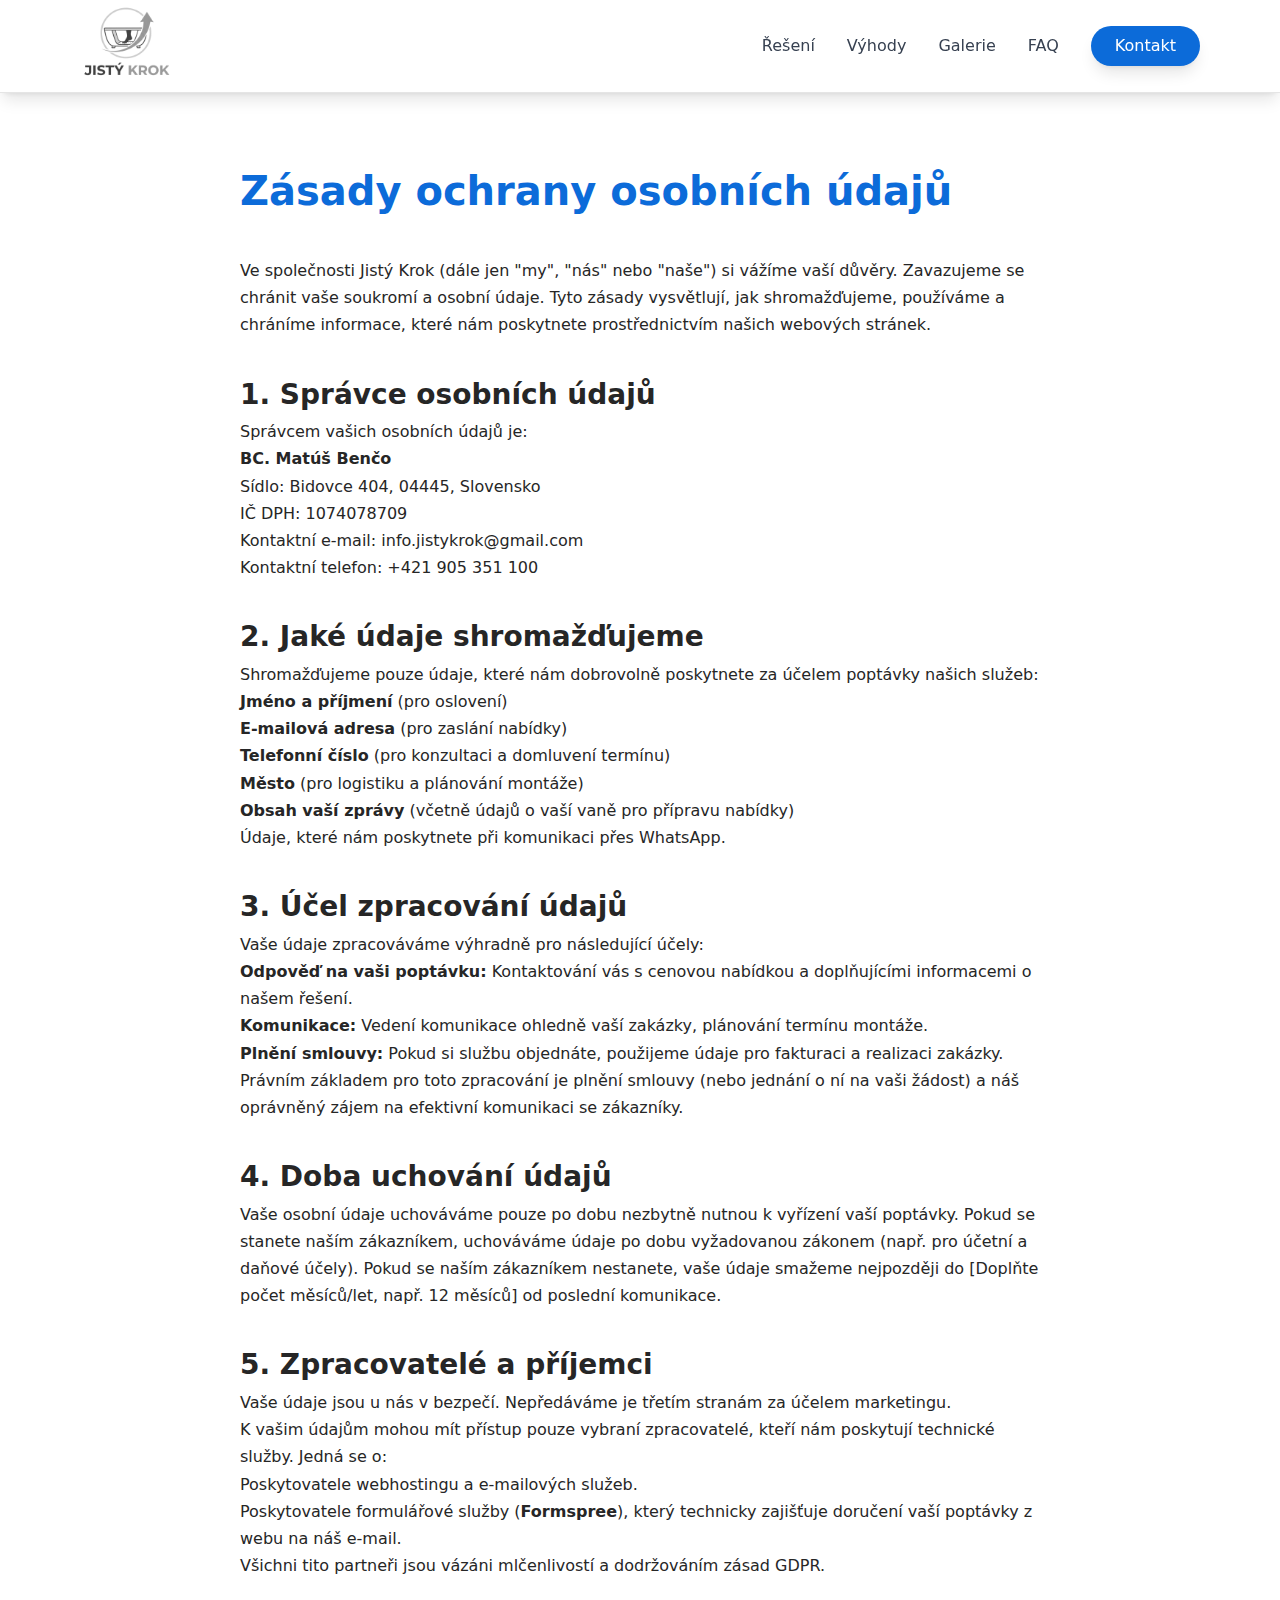
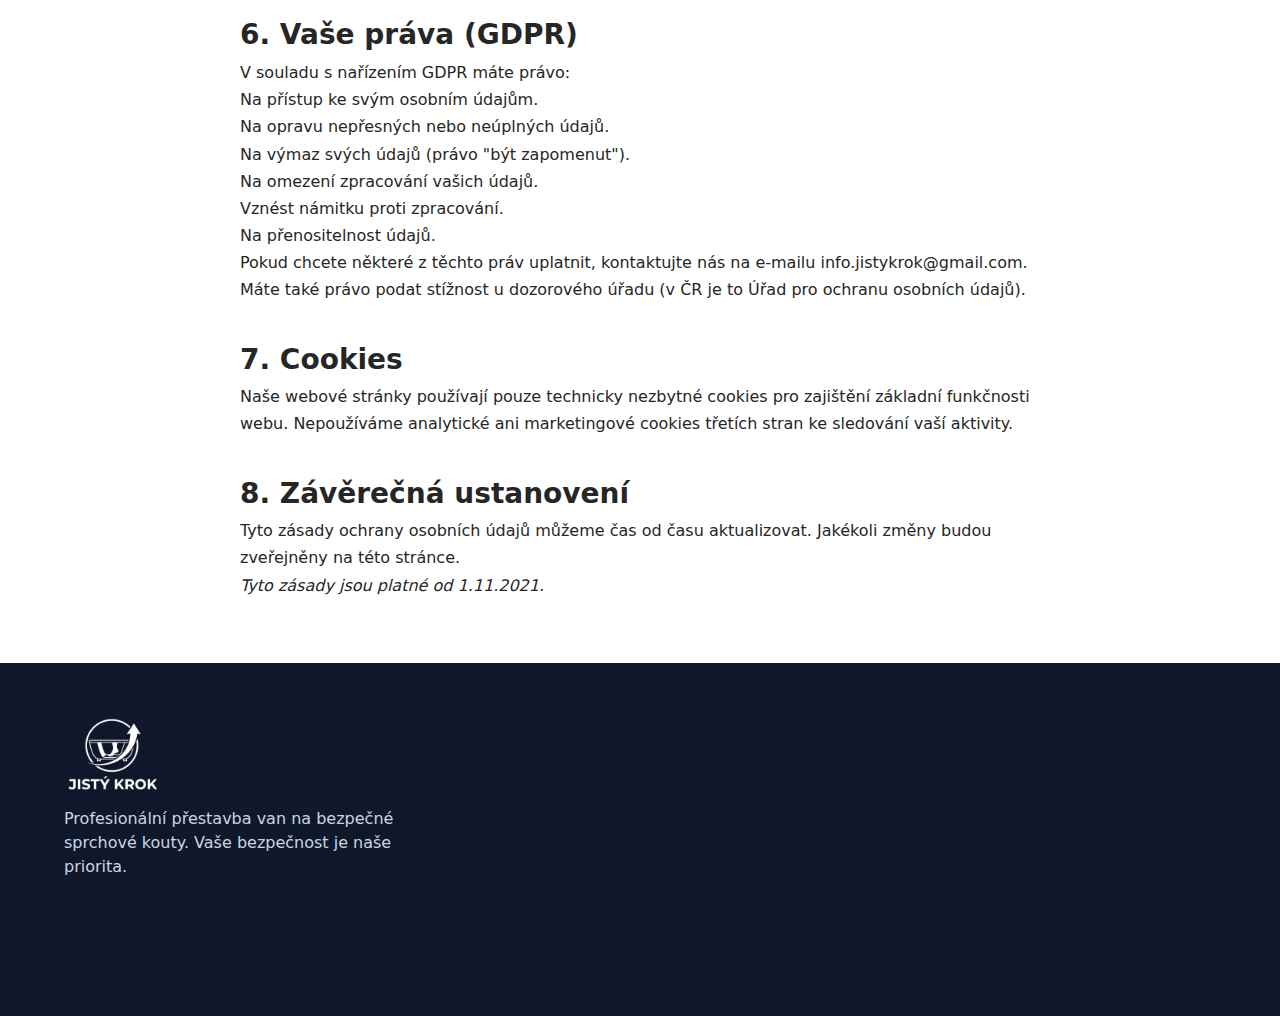
<file: ochrana-udaju.html>
<!DOCTYPE html>
<html lang="cs">
<head>
    <meta http-equiv="Content-Type" content="text/html; charset=UTF-8">
    <meta name="viewport" content="width=device-width, initial-scale=1">
    
    <link rel="stylesheet" href="./assets/8033cbe10cb75436.css">
    <link rel="stylesheet" href="style.css">
    
    <link rel="icon" type="image/png" href="./favicon.png">

    <title>Zásady ochrany osobních údajů - Jistý Krok</title>
    <meta name="robots" content="noindex, nofollow"> </head>

<body class="antialiased">
    
    <header class="sticky top-0 left-0 right-0 z-50 bg-slate-50/95 backdrop-blur-sm shadow-lg border-b">
        <div class="max-w-6xl mx-auto px-4">
            <div class="flex items-center justify-between">
                <div class="flex items-center">
                    <a href="./index.html" class="cursor-pointer transform transition-all duration-300 hover:scale-105" style="height: 92px; filter: grayscale(100%);">
                        <img src="./assets/logo_istykrok.png" alt="Jistý Krok Logo" style="height: 92px;">
                    </a>
                </div>
                <nav class="hidden md:flex items-center space-x-8">
                    <a href="./index.html#solution" class="text-gray-700 hover:text-primary font-medium transition-colors duration-200 hover:scale-105 transform">Řešení</a>
                    <a href="./index.html#benefits" class="text-gray-700 hover:text-primary font-medium transition-colors duration-200 hover:scale-105 transform">Výhody</a>
                    <a href="./index.html#gallery" class="text-gray-700 hover:text-primary font-medium transition-colors duration-200 hover:scale-105 transform">Galerie</a>
                    <a href="./index.html#faq" class="text-gray-700 hover:text-primary font-medium transition-colors duration-200 hover:scale-105 transform">FAQ</a>
                    <a href="./index.html#contact" class="bg-primary text-white px-6 py-2 rounded-full hover:bg-primary/90 transition-all duration-300 hover:scale-105 shadow-lg hover:shadow-xl">Kontakt</a>
                </nav>
                <button class="md:hidden p-2 rounded-lg hover:bg-gray-100 transition-colors duration-200" id="mobile-menu-button">
                    <svg xmlns="http://www.w3.org/2000/svg" width="24" height="24" viewBox="0 0 24" fill="none" stroke="currentColor" stroke-width="2" stroke-linecap="round" stroke-linejoin="round" class="lucide lucide-menu h-6 w-6 text-gray-700" aria-hidden="true"><path d="M4 5h16"></path><path d="M4 12h16"></path><path d="M4 19h16"></path></svg>
                </button>
            </div>
            <div id="mobile-menu" class="hidden md:hidden mt-4 pb-4 border-t border-gray-200">
                <nav class="flex flex-col space-y-4 pt-4">
                    <a href="./index.html#solution" class="text-left text-gray-700 hover:text-primary font-medium transition-colors duration-200 py-2">Řešení</a>
                    <a href="./index.html#benefits" class="text-left text-gray-700 hover:text-primary font-medium transition-colors duration-200 py-2">Výhody</a>
                    <a href="./index.html#gallery" class="text-left text-gray-700 hover:text-primary font-medium transition-colors duration-200 py-2">Galerie</a>
                    <a href="./index.html#faq" class="text-left text-gray-700 hover:text-primary font-medium transition-colors duration-200 py-2">FAQ</a>
                    <a href="./index.html#contact" class="text-left bg-primary text-white px-6 py-3 rounded-full hover:bg-primary/90 transition-all duration-300 shadow-lg">Kontakt</a>
                </nav>
            </div>
        </div>
    </header>

    <main class="py-16 px-4 bg-white">
        <div class="max-w-4xl mx-auto prose prose-lg" style="max-width: 800px; margin: auto; line-height: 1.7;">
            
            <h1 style="font-size: 2.5rem; font-weight: 800; margin-bottom: 2rem; color: #0c6bd9;">Zásady ochrany osobních údajů</h1>
            
            <p>Ve společnosti Jistý Krok (dále jen "my", "nás" nebo "naše") si vážíme vaší důvěry. Zavazujeme se chránit vaše soukromí a osobní údaje. Tyto zásady vysvětlují, jak shromažďujeme, používáme a chráníme informace, které nám poskytnete prostřednictvím našich webových stránek.</p>

            <h2 style="font-size: 1.75rem; font-weight: 700; margin-top: 2rem;">1. Správce osobních údajů</h2>
            <p>
                Správcem vašich osobních údajů je:
                <br>
                <strong>BC. Matúš Benčo</strong>
                <br>
                Sídlo: Bidovce 404, 04445, Slovensko
                <br>
                IČ DPH: 1074078709
                <br>
                Kontaktní e-mail: info.jistykrok@gmail.com
                <br>
                Kontaktní telefon: +421 905 351 100
            </p>

            <h2 style="font-size: 1.75rem; font-weight: 700; margin-top: 2rem;">2. Jaké údaje shromažďujeme</h2>
            <p>Shromažďujeme pouze údaje, které nám dobrovolně poskytnete za účelem poptávky našich služeb:</p>
            <ul>
                <li><strong>Jméno a příjmení</strong> (pro oslovení)</li>
                <li><strong>E-mailová adresa</strong> (pro zaslání nabídky)</li>
                <li><strong>Telefonní číslo</strong> (pro konzultaci a domluvení termínu)</li>
                <li><strong>Město</strong> (pro logistiku a plánování montáže)</li>
                <li><strong>Obsah vaší zprávy</strong> (včetně údajů o vaší vaně pro přípravu nabídky)</li>
                <li>Údaje, které nám poskytnete při komunikaci přes WhatsApp.</li>
            </ul>

            <h2 style="font-size: 1.75rem; font-weight: 700; margin-top: 2rem;">3. Účel zpracování údajů</h2>
            <p>Vaše údaje zpracováváme výhradně pro následující účely:</p>
            <ul>
                <li><strong>Odpověď na vaši poptávku:</strong> Kontaktování vás s cenovou nabídkou a doplňujícími informacemi o našem řešení.</li>
                <li><strong>Komunikace:</strong> Vedení komunikace ohledně vaší zakázky, plánování termínu montáže.</li>
                <li><strong>Plnění smlouvy:</strong> Pokud si službu objednáte, použijeme údaje pro fakturaci a realizaci zakázky.</li>
            </ul>
            <p>Právním základem pro toto zpracování je plnění smlouvy (nebo jednání o ní na vaši žádost) a náš oprávněný zájem na efektivní komunikaci se zákazníky.</p>

            <h2 style="font-size: 1.75rem; font-weight: 700; margin-top: 2rem;">4. Doba uchování údajů</h2>
            <p>Vaše osobní údaje uchováváme pouze po dobu nezbytně nutnou k vyřízení vaší poptávky. Pokud se stanete naším zákazníkem, uchováváme údaje po dobu vyžadovanou zákonem (např. pro účetní a daňové účely). Pokud se naším zákazníkem nestanete, vaše údaje smažeme nejpozději do [Doplňte počet měsíců/let, např. 12 měsíců] od poslední komunikace.</p>

            <h2 style="font-size: 1.75rem; font-weight: 700; margin-top: 2rem;">5. Zpracovatelé a příjemci</h2>
            <p>Vaše údaje jsou u nás v bezpečí. Nepředáváme je třetím stranám za účelem marketingu.</p>
            <p>K vašim údajům mohou mít přístup pouze vybraní zpracovatelé, kteří nám poskytují technické služby. Jedná se o:</p>
            <ul>
                <li>Poskytovatele webhostingu a e-mailových služeb.</li>
                <li>Poskytovatele formulářové služby (<strong>Formspree</strong>), který technicky zajišťuje doručení vaší poptávky z webu na náš e-mail.</li>
            </ul>
            <p>Všichni tito partneři jsou vázáni mlčenlivostí a dodržováním zásad GDPR.</p>

            <h2 style="font-size: 1.75rem; font-weight: 700; margin-top: 2rem;">6. Vaše práva (GDPR)</h2>
            <p>V souladu s nařízením GDPR máte právo:</p>
            <ul>
                <li>Na přístup ke svým osobním údajům.</li>
                <li>Na opravu nepřesných nebo neúplných údajů.</li>
                <li>Na výmaz svých údajů (právo "být zapomenut").</li>
                <li>Na omezení zpracování vašich údajů.</li>
                <li>Vznést námitku proti zpracování.</li>
                <li>Na přenositelnost údajů.</li>
            </ul>
            <p>Pokud chcete některé z těchto práv uplatnit, kontaktujte nás na e-mailu info.jistykrok@gmail.com. Máte také právo podat stížnost u dozorového úřadu (v ČR je to Úřad pro ochranu osobních údajů).</p>

            <h2 style="font-size: 1.75rem; font-weight: 700; margin-top: 2rem;">7. Cookies</h2>
            <p>Naše webové stránky používají pouze technicky nezbytné cookies pro zajištění základní funkčnosti webu. Nepoužíváme analytické ani marketingové cookies třetích stran ke sledování vaší aktivity.</p>

            <h2 style="font-size: 1.75rem; font-weight: 700; margin-top: 2rem;">8. Závěrečná ustanovení</h2>
            <p>Tyto zásady ochrany osobních údajů můžeme čas od času aktualizovat. Jakékoli změny budou zveřejněny na této stránce.</p>
            <p><em>Tyto zásady jsou platné od 1.11.2021.</em></p>

        </div>
    </main>
    <footer class="bg-slate-900 text-white py-12 px-4">
        <div class="max-w-6xl mx-auto">
            <div class="grid md:grid-cols-3 gap-8">
                <div class="animate-fade-in">
                    <a href="./index.html">
                        <img src="./assets/logo_istykrok.png" alt="Jistý Krok Logo" class="hover:scale-10 transition-transform duration-300 cursor-pointer" style="height: 6rem; filter: brightness(0) invert(1);">
                    </a>
                    <p class="text-slate-300">Profesionální přestavba van na bezpečné sprchové kouty. Vaše bezpečnost je naše priorita.</p>
                </div>
                <div class="animate-fade-in-delay">
                    <h4 class="text-lg font-semibold mb-4">Kontakt</h4>
                    <div class="space-y-2 text-slate-300">
                        <div class="flex items-center gap-2 hover:text-white transition-colors duration-200 group">
                            <svg xmlns="http://www.w3.org/2000/svg" width="24" height="24" viewBox="0 0 24" fill="none" stroke="currentColor" stroke-width="2" stroke-linecap="round" stroke-linejoin="round" class="lucide lucide-phone h-4 w-4 group-hover:animate-pulse" aria-hidden="true"><path d="M13.832 16.568a1 1 0 0 0 1.213-.303l.355-.465A2 2 0 0 1 17 15h3a2 2 0 0 1 2 2v3a2 2 0 0 1-2 2A18 18 0 0 1 2 4a2 2 0 0 1 2-2h3a2 2 0 0 1 2 2v3a2 2 0 0 1-.8 1.6l-.468.351a1 1 0 0 0-.292 1.233 14 14 0 0 0 6.392 6.384"></path></svg>
                            <span class="text-xl font-bold">+421 905 351 100</span>
                        </div>
                        <div class="flex items-center gap-2 hover:text-white transition-colors duration-200 group">
                            <svg xmlns="http://www.w3.org/2000/svg" width="24" height="24" viewBox="0 0 24" fill="none" stroke="currentColor" stroke-width="2" stroke-linecap="round" stroke-linejoin="round" class="lucide lucide-mail h-4 w-4 group-hover:animate-pulse" aria-hidden="true"><path d="m22 7-8.991 5.727a2 2 0 0 1-2.009 0L2 7"></path><rect x="2" y="4" width="20" height="16" rx="2"></rect></svg>
                            <span><a href="mailto:info.jistykrok@gmail.com">info.jistykrok@gmail.com</a></span>
                        </div>
                    </div>
                </div>
                <div class="animate-fade-in-delay-2">
                    <h4 class="text-lg font-semibold mb-4">Informace</h4>
                    <div class="space-y-2">
                        <a href="./ochrana-udaju.html" class="text-white hover:text-white block transition-colors duration-200 hover:underline">Zásady ochrany osobních údajů</a>
                        <p class="text-slate-400 text-sm">IČ DPH: 1074078709<br>Údaje dostupné ve veřejném rejstříku.</p>
                    </div>
                </div>
            </div>
            <div class="border-t border-slate-700 mt-8 pt-8 text-center text-slate-400 animate-fade-in-delay-3">
                <p>© 2025 Jistý Krok. Všechna práva vyhrazena.</p>
            </div>
        </div>
    </footer>

    <script>
        document.addEventListener('DOMContentLoaded', function() {
            const mobileMenu = document.getElementById('mobile-menu');
            const mobileMenuButton = document.getElementById('mobile-menu-button');
            
            if (mobileMenuButton && mobileMenu) {
                mobileMenuButton.addEventListener('click', function() {
                    mobileMenu.classList.toggle('hidden');
                });
            }
        });
    </script>

</body>
</html>
</file>
<file: assets/8033cbe10cb75436.css>
*,:before,:after,::backdrop{--tw-border-spacing-x:0;--tw-border-spacing-y:0;--tw-translate-x:0;--tw-translate-y:0;--tw-rotate:0;--tw-skew-x:0;--tw-skew-y:0;--tw-scale-x:1;--tw-scale-y:1;--tw-pan-x: ;--tw-pan-y: ;--tw-pinch-zoom: ;--tw-scroll-snap-strictness:proximity;--tw-gradient-from-position: ;--tw-gradient-via-position: ;--tw-gradient-to-position: ;--tw-ordinal: ;--tw-slashed-zero: ;--tw-numeric-figure: ;--tw-numeric-spacing: ;--tw-numeric-fraction: ;--tw-ring-inset: ;--tw-ring-offset-width:0px;--tw-ring-offset-color:#fff;--tw-ring-color:#3b82f680;--tw-ring-offset-shadow:0 0 #0000;--tw-ring-shadow:0 0 #0000;--tw-shadow:0 0 #0000;--tw-shadow-colored:0 0 #0000;--tw-blur: ;--tw-brightness: ;--tw-contrast: ;--tw-grayscale: ;--tw-hue-rotate: ;--tw-invert: ;--tw-saturate: ;--tw-sepia: ;--tw-drop-shadow: ;--tw-backdrop-blur: ;--tw-backdrop-brightness: ;--tw-backdrop-contrast: ;--tw-backdrop-grayscale: ;--tw-backdrop-hue-rotate: ;--tw-backdrop-invert: ;--tw-backdrop-opacity: ;--tw-backdrop-saturate: ;--tw-backdrop-sepia: ;--tw-contain-size: ;--tw-contain-layout: ;--tw-contain-paint: ;--tw-contain-style: }*,:before,:after{box-sizing:border-box;border:0 solid #e5e7eb}:before,:after{--tw-content:""}html,:host{-webkit-text-size-adjust:100%;tab-size:4;font-feature-settings:normal;font-variation-settings:normal;-webkit-tap-highlight-color:transparent;font-family:ui-sans-serif,system-ui,sans-serif,Apple Color Emoji,Segoe UI Emoji,Segoe UI Symbol,Noto Color Emoji;line-height:1.5}body{line-height:inherit;margin:0}hr{height:0;color:inherit;border-top-width:1px}abbr:where([title]){-webkit-text-decoration:underline dotted;text-decoration:underline dotted}h1,h2,h3,h4,h5,h6{font-size:inherit;font-weight:inherit}a{color:inherit;-webkit-text-decoration:inherit;text-decoration:inherit}b,strong{font-weight:bolder}code,kbd,samp,pre{font-feature-settings:normal;font-variation-settings:normal;font-family:ui-monospace,SFMono-Regular,Menlo,Monaco,Consolas,Liberation Mono,Courier New,monospace;font-size:1em}small{font-size:80%}sub,sup{vertical-align:baseline;font-size:75%;line-height:0;position:relative}sub{bottom:-.25em}sup{top:-.5em}table{text-indent:0;border-color:inherit;border-collapse:collapse}button,input,optgroup,select,textarea{font-feature-settings:inherit;font-variation-settings:inherit;font-family:inherit;font-size:100%;font-weight:inherit;line-height:inherit;letter-spacing:inherit;color:inherit;margin:0;padding:0}button,select{text-transform:none}button,input:where([type=button]),input:where([type=reset]),input:where([type=submit]){-webkit-appearance:button;background-color:#0000;background-image:none}:-moz-focusring{outline:auto}:-moz-ui-invalid{box-shadow:none}progress{vertical-align:baseline}::-webkit-inner-spin-button{height:auto}::-webkit-outer-spin-button{height:auto}[type=search]{-webkit-appearance:textfield;outline-offset:-2px}::-webkit-search-decoration{-webkit-appearance:none}::-webkit-file-upload-button{-webkit-appearance:button;font:inherit}summary{display:list-item}blockquote,dl,dd,h1,h2,h3,h4,h5,h6,hr,figure,p,pre{margin:0}fieldset{margin:0;padding:0}legend{padding:0}ol,ul,menu{margin:0;padding:0;list-style:none}dialog{padding:0}textarea{resize:vertical}input::-moz-placeholder{opacity:1;color:#9ca3af}textarea::-moz-placeholder{opacity:1;color:#9ca3af}input::placeholder,textarea::placeholder{opacity:1;color:#9ca3af}button,[role=button]{cursor:pointer}:disabled{cursor:default}img,svg,video,canvas,audio,iframe,embed,object{vertical-align:middle;display:block}img,video{max-width:100%;height:auto}[hidden]:where(:not([hidden=until-found])){display:none}:root{--background:0 0% 100%;--foreground:0 0% 15%;--card:0 0% 100%;--card-foreground:0 0% 15%;--popover:0 0% 100%;--popover-foreground:0 0% 15%;--primary:158 64% 52%;--primary-foreground:0 0% 98%;--secondary:0 0% 96.1%;--secondary-foreground:0 0% 9%;--muted:0 0% 96.1%;--muted-foreground:0 0% 45.1%;--accent:158 64% 52%;--accent-foreground:0 0% 98%;--destructive:0 84.2% 60.2%;--destructive-foreground:0 0% 98%;--border:0 0% 89.8%;--input:0 0% 89.8%;--ring:158 64% 52%;--chart-1:12 76% 61%;--chart-2:173 58% 39%;--chart-3:197 37% 24%;--chart-4:43 74% 66%;--chart-5:27 87% 67%;--radius:.5rem}.dark{--background:0 0% 3.9%;--foreground:0 0% 98%;--card:0 0% 3.9%;--card-foreground:0 0% 98%;--popover:0 0% 3.9%;--popover-foreground:0 0% 98%;--primary:158 64% 52%;--primary-foreground:0 0% 9%;--secondary:0 0% 14.9%;--secondary-foreground:0 0% 98%;--muted:0 0% 14.9%;--muted-foreground:0 0% 63.9%;--accent:158 64% 52%;--accent-foreground:0 0% 9%;--destructive:0 62.8% 30.6%;--destructive-foreground:0 0% 98%;--border:0 0% 14.9%;--input:0 0% 14.9%;--ring:158 64% 52%;--chart-1:220 70% 50%;--chart-2:160 60% 45%;--chart-3:30 80% 55%;--chart-4:280 65% 60%;--chart-5:340 75% 55%}*{border-color:hsl(var(--border))}body{background-color:hsl(var(--background));color:hsl(var(--foreground));font-family:ui-sans-serif,system-ui,sans-serif,Apple Color Emoji,Segoe UI Emoji,Segoe UI Symbol,Noto Color Emoji}h1,h2,h3,h4,h5,h6{font-family:ui-serif,Georgia,Cambria,Times New Roman,Times,serif}.sr-only{clip:rect(0,0,0,0);white-space:nowrap;border-width:0;width:1px;height:1px;margin:-1px;padding:0;position:absolute;overflow:hidden}.pointer-events-none{pointer-events:none}.pointer-events-auto{pointer-events:auto}.visible{visibility:visible}.invisible{visibility:hidden}.fixed{position:fixed}.absolute{position:absolute}.relative{position:relative}.inset-0{inset:0}.inset-x-0{left:0;right:0}.inset-y-0{top:0;bottom:0}.-bottom-12{bottom:-3rem}.-bottom-40{bottom:-10rem}.-left-12{left:-3rem}.-left-40{left:-10rem}.-right-12{right:-3rem}.-right-40{right:-10rem}.-top-12{top:-3rem}.-top-40{top:-10rem}.bottom-0{bottom:0}.left-0{left:0}.left-1{left:.25rem}.left-1\/2{left:50%}.left-2{left:.5rem}.left-\[50\%\]{left:50%}.right-0{right:0}.right-1{right:.25rem}.right-2{right:.5rem}.right-4{right:1rem}.top-0{top:0}.top-1\/2{top:50%}.top-2{top:.5rem}.top-4{top:1rem}.top-\[1px\]{top:1px}.top-\[50\%\]{top:50%}.top-\[60\%\]{top:60%}.top-full{top:100%}.z-10{z-index:10}.z-50{z-index:50}.z-\[100\]{z-index:100}.z-\[1\]{z-index:1}.-mx-1{margin-left:-.25rem;margin-right:-.25rem}.mx-auto{margin-left:auto;margin-right:auto}.my-0\.5{margin-top:.125rem;margin-bottom:.125rem}.my-1{margin-top:.25rem;margin-bottom:.25rem}.-ml-4{margin-left:-1rem}.-mt-4{margin-top:-1rem}.mb-1{margin-bottom:.25rem}.mb-12{margin-bottom:3rem}.mb-2{margin-bottom:.5rem}.mb-4{margin-bottom:1rem}.mb-6{margin-bottom:1.5rem}.mb-8{margin-bottom:2rem}.ml-1{margin-left:.25rem}.ml-auto{margin-left:auto}.mr-2{margin-right:.5rem}.mt-1{margin-top:.25rem}.mt-1\.5{margin-top:.375rem}.mt-2{margin-top:.5rem}.mt-24{margin-top:6rem}.mt-4{margin-top:1rem}.mt-8{margin-top:2rem}.mt-auto{margin-top:auto}.block{display:block}.flex{display:flex}.inline-flex{display:inline-flex}.table{display:table}.grid{display:grid}.hidden{display:none}.aspect-square{aspect-ratio:1}.aspect-video{aspect-ratio:16/9}.h-1\.5{height:.375rem}.h-10{height:2.5rem}.h-11{height:2.75rem}.h-12{height:3rem}.h-16{height:4rem}.h-2{height:.5rem}.h-2\.5{height:.625rem}.h-24{height:6rem}.h-3{height:.75rem}.h-3\.5{height:.875rem}.h-4{height:1rem}.h-5{height:1.25rem}.h-6{height:1.5rem}.h-64{height:16rem}.h-7{height:1.75rem}.h-8{height:2rem}.h-80{height:20rem}.h-9{height:2.25rem}.h-\[1px\]{height:1px}.h-\[var\(--radix-navigation-menu-viewport-height\)\]{height:var(--radix-navigation-menu-viewport-height)}.h-\[var\(--radix-select-trigger-height\)\]{height:var(--radix-select-trigger-height)}.h-auto{height:auto}.h-full{height:100%}.h-px{height:1px}.max-h-96{max-height:24rem}.max-h-\[300px\]{max-height:300px}.max-h-screen{max-height:100vh}.min-h-\[80px\]{min-height:80px}.min-h-screen{min-height:100vh}.w-0{width:0}.w-1{width:.25rem}.w-10{width:2.5rem}.w-11{width:2.75rem}.w-12{width:3rem}.w-16{width:4rem}.w-2{width:.5rem}.w-2\.5{width:.625rem}.w-24{width:6rem}.w-3{width:.75rem}.w-3\.5{width:.875rem}.w-3\/4{width:75%}.w-4{width:1rem}.w-5{width:1.25rem}.w-6{width:1.5rem}.w-64{width:16rem}.w-7{width:1.75rem}.w-72{width:18rem}.w-8{width:2rem}.w-80{width:20rem}.w-9{width:2.25rem}.w-\[100px\]{width:100px}.w-\[1px\]{width:1px}.w-full{width:100%}.w-max{width:max-content}.w-px{width:1px}.min-w-0{min-width:0}.min-w-\[12rem\]{min-width:12rem}.min-w-\[8rem\]{min-width:8rem}.min-w-\[var\(--radix-select-trigger-width\)\]{min-width:var(--radix-select-trigger-width)}.max-w-2xl{max-width:42rem}.max-w-3xl{max-width:48rem}.max-w-4xl{max-width:56rem}.max-w-6xl{max-width:72rem}.max-w-lg{max-width:32rem}.max-w-max{max-width:max-content}.max-w-none{max-width:none}.flex-1{flex:1}.flex-shrink-0,.shrink-0{flex-shrink:0}.grow{flex-grow:1}.grow-0{flex-grow:0}.basis-full{flex-basis:100%}.caption-bottom{caption-side:bottom}.border-collapse{border-collapse:collapse}.-translate-x-1\/2{--tw-translate-x:-50%;transform:translate(var(--tw-translate-x),var(--tw-translate-y))rotate(var(--tw-rotate))skewX(var(--tw-skew-x))skewY(var(--tw-skew-y))scaleX(var(--tw-scale-x))scaleY(var(--tw-scale-y))}.-translate-y-1\/2{--tw-translate-y:-50%;transform:translate(var(--tw-translate-x),var(--tw-translate-y))rotate(var(--tw-rotate))skewX(var(--tw-skew-x))skewY(var(--tw-skew-y))scaleX(var(--tw-scale-x))scaleY(var(--tw-scale-y))}.translate-x-\[-50\%\]{--tw-translate-x:-50%;transform:translate(var(--tw-translate-x),var(--tw-translate-y))rotate(var(--tw-rotate))skewX(var(--tw-skew-x))skewY(var(--tw-skew-y))scaleX(var(--tw-scale-x))scaleY(var(--tw-scale-y))}.translate-y-\[-50\%\]{--tw-translate-y:-50%;transform:translate(var(--tw-translate-x),var(--tw-translate-y))rotate(var(--tw-rotate))skewX(var(--tw-skew-x))skewY(var(--tw-skew-y))scaleX(var(--tw-scale-x))scaleY(var(--tw-scale-y))}.rotate-45{--tw-rotate:45deg;transform:translate(var(--tw-translate-x),var(--tw-translate-y))rotate(var(--tw-rotate))skewX(var(--tw-skew-x))skewY(var(--tw-skew-y))scaleX(var(--tw-scale-x))scaleY(var(--tw-scale-y))}.rotate-90{--tw-rotate:90deg;transform:translate(var(--tw-translate-x),var(--tw-translate-y))rotate(var(--tw-rotate))skewX(var(--tw-skew-x))skewY(var(--tw-skew-y))scaleX(var(--tw-scale-x))scaleY(var(--tw-scale-y))}.transform{transform:translate(var(--tw-translate-x),var(--tw-translate-y))rotate(var(--tw-rotate))skewX(var(--tw-skew-x))skewY(var(--tw-skew-y))scaleX(var(--tw-scale-x))scaleY(var(--tw-scale-y))}@keyframes pulse{50%{opacity:.5}}.animate-pulse{animation:2s cubic-bezier(.4,0,.6,1) infinite pulse}.cursor-default{cursor:default}.cursor-pointer{cursor:pointer}.touch-none{touch-action:none}.select-none{-webkit-user-select:none;user-select:none}.list-none{list-style-type:none}.flex-row{flex-direction:row}.flex-col{flex-direction:column}.flex-col-reverse{flex-direction:column-reverse}.flex-wrap{flex-wrap:wrap}.items-start{align-items:flex-start}.items-end{align-items:flex-end}.items-center{align-items:center}.items-stretch{align-items:stretch}.justify-center{justify-content:center}.justify-between{justify-content:space-between}.gap-1{gap:.25rem}.gap-1\.5{gap:.375rem}.gap-12{gap:3rem}.gap-2{gap:.5rem}.gap-3{gap:.75rem}.gap-4{gap:1rem}.gap-6{gap:1.5rem}.gap-8{gap:2rem}.space-x-1>:not([hidden])~:not([hidden]){--tw-space-x-reverse:0;margin-right:calc(.25rem*var(--tw-space-x-reverse));margin-left:calc(.25rem*calc(1 - var(--tw-space-x-reverse)))}.space-x-4>:not([hidden])~:not([hidden]){--tw-space-x-reverse:0;margin-right:calc(1rem*var(--tw-space-x-reverse));margin-left:calc(1rem*calc(1 - var(--tw-space-x-reverse)))}.space-x-8>:not([hidden])~:not([hidden]){--tw-space-x-reverse:0;margin-right:calc(2rem*var(--tw-space-x-reverse));margin-left:calc(2rem*calc(1 - var(--tw-space-x-reverse)))}.space-y-1>:not([hidden])~:not([hidden]){--tw-space-y-reverse:0;margin-top:calc(.25rem*calc(1 - var(--tw-space-y-reverse)));margin-bottom:calc(.25rem*var(--tw-space-y-reverse))}.space-y-1\.5>:not([hidden])~:not([hidden]){--tw-space-y-reverse:0;margin-top:calc(.375rem*calc(1 - var(--tw-space-y-reverse)));margin-bottom:calc(.375rem*var(--tw-space-y-reverse))}.space-y-2>:not([hidden])~:not([hidden]){--tw-space-y-reverse:0;margin-top:calc(.5rem*calc(1 - var(--tw-space-y-reverse)));margin-bottom:calc(.5rem*var(--tw-space-y-reverse))}.space-y-4>:not([hidden])~:not([hidden]){--tw-space-y-reverse:0;margin-top:calc(1rem*calc(1 - var(--tw-space-y-reverse)));margin-bottom:calc(1rem*var(--tw-space-y-reverse))}.space-y-6>:not([hidden])~:not([hidden]){--tw-space-y-reverse:0;margin-top:calc(1.5rem*calc(1 - var(--tw-space-y-reverse)));margin-bottom:calc(1.5rem*var(--tw-space-y-reverse))}.space-y-8>:not([hidden])~:not([hidden]){--tw-space-y-reverse:0;margin-top:calc(2rem*calc(1 - var(--tw-space-y-reverse)));margin-bottom:calc(2rem*var(--tw-space-y-reverse))}.overflow-auto{overflow:auto}.overflow-hidden{overflow:hidden}.overflow-y-auto{overflow-y:auto}.overflow-x-hidden{overflow-x:hidden}.whitespace-nowrap{white-space:nowrap}.break-words{overflow-wrap:break-word}.rounded-2xl{border-radius:1rem}.rounded-\[2px\]{border-radius:2px}.rounded-\[inherit\]{border-radius:inherit}.rounded-full{border-radius:9999px}.rounded-lg{border-radius:var(--radius)}.rounded-md{border-radius:calc(var(--radius) - 2px)}.rounded-sm{border-radius:calc(var(--radius) - 4px)}.rounded-t-\[10px\]{border-top-left-radius:10px;border-top-right-radius:10px}.rounded-tl-sm{border-top-left-radius:calc(var(--radius) - 4px)}.border{border-width:1px}.border-0{border-width:0}.border-2{border-width:2px}.border-\[1\.5px\]{border-width:1.5px}.border-y{border-top-width:1px;border-bottom-width:1px}.border-b{border-bottom-width:1px}.border-l{border-left-width:1px}.border-r{border-right-width:1px}.border-t{border-top-width:1px}.border-dashed{border-style:dashed}.border-\[--color-border\]{border-color:var(--color-border)}.border-border\/50{border-color:hsl(var(--border)/.5)}.border-destructive{border-color:hsl(var(--destructive))}.border-destructive\/50{border-color:hsl(var(--destructive)/.5)}.border-gray-200{--tw-border-opacity:1;border-color:rgb(229 231 235/var(--tw-border-opacity,1))}.border-input{border-color:hsl(var(--input))}.border-primary{border-color:hsl(var(--primary))}.border-slate-700{--tw-border-opacity:1;border-color:rgb(51 65 85/var(--tw-border-opacity,1))}.border-transparent{border-color:#0000}.border-l-transparent{border-left-color:#0000}.border-t-transparent{border-top-color:#0000}.bg-\[--color-bg\]{background-color:var(--color-bg)}.bg-accent{background-color:hsl(var(--accent))}.bg-background{background-color:hsl(var(--background))}.bg-black\/0{background-color:#0000}.bg-black\/60{background-color:#0009}.bg-black\/80{background-color:#000c}.bg-blue-500\/10{background-color:#3b82f61a}.bg-border{background-color:hsl(var(--border))}.bg-card{background-color:hsl(var(--card))}.bg-destructive{background-color:hsl(var(--destructive))}.bg-foreground{background-color:hsl(var(--foreground))}.bg-muted{background-color:hsl(var(--muted))}.bg-muted\/50{background-color:hsl(var(--muted)/.5)}.bg-popover{background-color:hsl(var(--popover))}.bg-primary{background-color:hsl(var(--primary))}.bg-primary\/10{background-color:hsl(var(--primary)/.1)}.bg-primary\/5{background-color:hsl(var(--primary)/.05)}.bg-red-100{--tw-bg-opacity:1;background-color:rgb(254 226 226/var(--tw-bg-opacity,1))}.bg-red-500{--tw-bg-opacity:1;background-color:rgb(239 68 68/var(--tw-bg-opacity,1))}.bg-secondary{background-color:hsl(var(--secondary))}.bg-slate-50{--tw-bg-opacity:1;background-color:rgb(248 250 252/var(--tw-bg-opacity,1))}.bg-slate-900{--tw-bg-opacity:1;background-color:rgb(15 23 42/var(--tw-bg-opacity,1))}.bg-transparent{background-color:#0000}.bg-white{--tw-bg-opacity:1;background-color:rgb(255 255 255/var(--tw-bg-opacity,1))}.bg-white\/95{background-color:#fffffff2}.bg-gradient-to-br{background-image:linear-gradient(to bottom right,var(--tw-gradient-stops))}.from-slate-900{--tw-gradient-from:#0f172a var(--tw-gradient-from-position);--tw-gradient-to:#0f172a00 var(--tw-gradient-to-position);--tw-gradient-stops:var(--tw-gradient-from),var(--tw-gradient-to)}.via-slate-800{--tw-gradient-to:#1e293b00 var(--tw-gradient-to-position);--tw-gradient-stops:var(--tw-gradient-from),#1e293b var(--tw-gradient-via-position),var(--tw-gradient-to)}.to-slate-900{--tw-gradient-to:#0f172a var(--tw-gradient-to-position)}.bg-cover{background-size:cover}.bg-center{background-position:50%}.bg-no-repeat{background-repeat:no-repeat}.fill-current{fill:currentColor}.fill-yellow-400{fill:#facc15}.object-cover{-o-object-fit:cover;object-fit:cover}.p-0{padding:0}.p-1{padding:.25rem}.p-2{padding:.5rem}.p-3{padding:.75rem}.p-4{padding:1rem}.p-6{padding:1.5rem}.p-\[1px\]{padding:1px}.px-2{padding-left:.5rem;padding-right:.5rem}.px-2\.5{padding-left:.625rem;padding-right:.625rem}.px-3{padding-left:.75rem;padding-right:.75rem}.px-4{padding-left:1rem;padding-right:1rem}.px-5{padding-left:1.25rem;padding-right:1.25rem}.px-6{padding-left:1.5rem;padding-right:1.5rem}.px-8{padding-left:2rem;padding-right:2rem}.py-0\.5{padding-top:.125rem;padding-bottom:.125rem}.py-1{padding-top:.25rem;padding-bottom:.25rem}.py-1\.5{padding-top:.375rem;padding-bottom:.375rem}.py-12{padding-top:3rem;padding-bottom:3rem}.py-16{padding-top:4rem;padding-bottom:4rem}.py-2{padding-top:.5rem;padding-bottom:.5rem}.py-20{padding-top:5rem;padding-bottom:5rem}.py-3{padding-top:.75rem;padding-bottom:.75rem}.py-4{padding-top:1rem;padding-bottom:1rem}.py-6{padding-top:1.5rem;padding-bottom:1.5rem}.pb-3{padding-bottom:.75rem}.pb-4{padding-bottom:1rem}.pl-2\.5{padding-left:.625rem}.pl-4{padding-left:1rem}.pl-8{padding-left:2rem}.pr-2{padding-right:.5rem}.pr-2\.5{padding-right:.625rem}.pr-8{padding-right:2rem}.pt-0{padding-top:0}.pt-1{padding-top:.25rem}.pt-3{padding-top:.75rem}.pt-32{padding-top:8rem}.pt-4{padding-top:1rem}.pt-8{padding-top:2rem}.text-left{text-align:left}.text-center{text-align:center}.align-middle{vertical-align:middle}.font-mono{font-family:ui-monospace,SFMono-Regular,Menlo,Monaco,Consolas,Liberation Mono,Courier New,monospace}.text-2xl{font-size:1.5rem;line-height:2rem}.text-3xl{font-size:1.875rem;line-height:2.25rem}.text-4xl{font-size:2.25rem;line-height:2.5rem}.text-\[0\.8rem\]{font-size:.8rem}.text-base{font-size:1rem;line-height:1.5rem}.text-lg{font-size:1.125rem;line-height:1.75rem}.text-sm{font-size:.875rem;line-height:1.25rem}.text-xl{font-size:1.25rem;line-height:1.75rem}.text-xs{font-size:.75rem;line-height:1rem}.font-bold{font-weight:700}.font-medium{font-weight:500}.font-normal{font-weight:400}.font-semibold{font-weight:600}.italic{font-style:italic}.tabular-nums{--tw-numeric-spacing:tabular-nums;font-variant-numeric:var(--tw-ordinal)var(--tw-slashed-zero)var(--tw-numeric-figure)var(--tw-numeric-spacing)var(--tw-numeric-fraction)}.leading-none{line-height:1}.leading-relaxed{line-height:1.625}.tracking-tight{letter-spacing:-.025em}.tracking-wide{letter-spacing:.025em}.tracking-widest{letter-spacing:.1em}.text-accent-foreground{color:hsl(var(--accent-foreground))}.text-card-foreground{color:hsl(var(--card-foreground))}.text-current{color:currentColor}.text-destructive{color:hsl(var(--destructive))}.text-destructive-foreground{color:hsl(var(--destructive-foreground))}.text-foreground{color:hsl(var(--foreground))}.text-foreground\/50{color:hsl(var(--foreground)/.5)}.text-gray-600{--tw-text-opacity:1;color:rgb(75 85 99/var(--tw-text-opacity,1))}.text-gray-700{--tw-text-opacity:1;color:rgb(55 65 81/var(--tw-text-opacity,1))}.text-gray-900{--tw-text-opacity:1;color:rgb(17 24 39/var(--tw-text-opacity,1))}.text-muted-foreground{color:hsl(var(--muted-foreground))}.text-popover-foreground{color:hsl(var(--popover-foreground))}.text-primary{color:hsl(var(--primary))}.text-primary-foreground{color:hsl(var(--primary-foreground))}.text-secondary-foreground{color:hsl(var(--secondary-foreground))}.text-slate-300{--tw-text-opacity:1;color:rgb(203 213 225/var(--tw-text-opacity,1))}.text-slate-400{--tw-text-opacity:1;color:rgb(148 163 184/var(--tw-text-opacity,1))}.text-white{--tw-text-opacity:1;color:rgb(255 255 255/var(--tw-text-opacity,1))}.text-white\/95{color:#fffffff2}.text-yellow-400{--tw-text-opacity:1;color:rgb(250 204 21/var(--tw-text-opacity,1))}.underline-offset-4{text-underline-offset:4px}.antialiased{-webkit-font-smoothing:antialiased;-moz-osx-font-smoothing:grayscale}.opacity-0{opacity:0}.opacity-40{opacity:.4}.opacity-50{opacity:.5}.opacity-60{opacity:.6}.opacity-70{opacity:.7}.opacity-90{opacity:.9}.shadow-2xl{--tw-shadow:0 25px 50px -12px #00000040;--tw-shadow-colored:0 25px 50px -12px var(--tw-shadow-color);box-shadow:var(--tw-ring-offset-shadow,0 0 #0000),var(--tw-ring-shadow,0 0 #0000),var(--tw-shadow)}.shadow-lg{--tw-shadow:0 10px 15px -3px #0000001a,0 4px 6px -4px #0000001a;--tw-shadow-colored:0 10px 15px -3px var(--tw-shadow-color),0 4px 6px -4px var(--tw-shadow-color);box-shadow:var(--tw-ring-offset-shadow,0 0 #0000),var(--tw-ring-shadow,0 0 #0000),var(--tw-shadow)}.shadow-md{--tw-shadow:0 4px 6px -1px #0000001a,0 2px 4px -2px #0000001a;--tw-shadow-colored:0 4px 6px -1px var(--tw-shadow-color),0 2px 4px -2px var(--tw-shadow-color);box-shadow:var(--tw-ring-offset-shadow,0 0 #0000),var(--tw-ring-shadow,0 0 #0000),var(--tw-shadow)}.shadow-sm{--tw-shadow:0 1px 2px 0 #0000000d;--tw-shadow-colored:0 1px 2px 0 var(--tw-shadow-color);box-shadow:var(--tw-ring-offset-shadow,0 0 #0000),var(--tw-ring-shadow,0 0 #0000),var(--tw-shadow)}.shadow-xl{--tw-shadow:0 20px 25px -5px #0000001a,0 8px 10px -6px #0000001a;--tw-shadow-colored:0 20px 25px -5px var(--tw-shadow-color),0 8px 10px -6px var(--tw-shadow-color);box-shadow:var(--tw-ring-offset-shadow,0 0 #0000),var(--tw-ring-shadow,0 0 #0000),var(--tw-shadow)}.outline-none{outline-offset:2px;outline:2px solid #0000}.outline{outline-style:solid}.ring-0{--tw-ring-offset-shadow:var(--tw-ring-inset)0 0 0 var(--tw-ring-offset-width)var(--tw-ring-offset-color);--tw-ring-shadow:var(--tw-ring-inset)0 0 0 calc(0px + var(--tw-ring-offset-width))var(--tw-ring-color);box-shadow:var(--tw-ring-offset-shadow),var(--tw-ring-shadow),var(--tw-shadow,0 0 #0000)}.ring-2{--tw-ring-offset-shadow:var(--tw-ring-inset)0 0 0 var(--tw-ring-offset-width)var(--tw-ring-offset-color);--tw-ring-shadow:var(--tw-ring-inset)0 0 0 calc(2px + var(--tw-ring-offset-width))var(--tw-ring-color);box-shadow:var(--tw-ring-offset-shadow),var(--tw-ring-shadow),var(--tw-shadow,0 0 #0000)}.ring-ring{--tw-ring-color:hsl(var(--ring))}.ring-offset-background{--tw-ring-offset-color:hsl(var(--background))}.blur-3xl{--tw-blur:blur(64px);filter:var(--tw-blur)var(--tw-brightness)var(--tw-contrast)var(--tw-grayscale)var(--tw-hue-rotate)var(--tw-invert)var(--tw-saturate)var(--tw-sepia)var(--tw-drop-shadow)}.drop-shadow-2xl{--tw-drop-shadow:drop-shadow(0 25px 25px #00000026);filter:var(--tw-blur)var(--tw-brightness)var(--tw-contrast)var(--tw-grayscale)var(--tw-hue-rotate)var(--tw-invert)var(--tw-saturate)var(--tw-sepia)var(--tw-drop-shadow)}.drop-shadow-lg{--tw-drop-shadow:drop-shadow(0 10px 8px #0000000a)drop-shadow(0 4px 3px #0000001a);filter:var(--tw-blur)var(--tw-brightness)var(--tw-contrast)var(--tw-grayscale)var(--tw-hue-rotate)var(--tw-invert)var(--tw-saturate)var(--tw-sepia)var(--tw-drop-shadow)}.filter{filter:var(--tw-blur)var(--tw-brightness)var(--tw-contrast)var(--tw-grayscale)var(--tw-hue-rotate)var(--tw-invert)var(--tw-saturate)var(--tw-sepia)var(--tw-drop-shadow)}.backdrop-blur-sm{--tw-backdrop-blur:blur(4px);-webkit-backdrop-filter:var(--tw-backdrop-blur)var(--tw-backdrop-brightness)var(--tw-backdrop-contrast)var(--tw-backdrop-grayscale)var(--tw-backdrop-hue-rotate)var(--tw-backdrop-invert)var(--tw-backdrop-opacity)var(--tw-backdrop-saturate)var(--tw-backdrop-sepia);backdrop-filter:var(--tw-backdrop-blur)var(--tw-backdrop-brightness)var(--tw-backdrop-contrast)var(--tw-backdrop-grayscale)var(--tw-backdrop-hue-rotate)var(--tw-backdrop-invert)var(--tw-backdrop-opacity)var(--tw-backdrop-saturate)var(--tw-backdrop-sepia)}.transition{transition-property:color,background-color,border-color,text-decoration-color,fill,stroke,opacity,box-shadow,transform,filter,-webkit-backdrop-filter,backdrop-filter;transition-duration:.15s;transition-timing-function:cubic-bezier(.4,0,.2,1)}.transition-all{transition-property:all;transition-duration:.15s;transition-timing-function:cubic-bezier(.4,0,.2,1)}.transition-colors{transition-property:color,background-color,border-color,text-decoration-color,fill,stroke;transition-duration:.15s;transition-timing-function:cubic-bezier(.4,0,.2,1)}.transition-opacity{transition-property:opacity;transition-duration:.15s;transition-timing-function:cubic-bezier(.4,0,.2,1)}.transition-transform{transition-property:transform;transition-duration:.15s;transition-timing-function:cubic-bezier(.4,0,.2,1)}.delay-1000{transition-delay:1s}.duration-1000{transition-duration:1s}.duration-200{transition-duration:.2s}.duration-300{transition-duration:.3s}.duration-500{transition-duration:.5s}.duration-700{transition-duration:.7s}.ease-in-out{transition-timing-function:cubic-bezier(.4,0,.2,1)}@keyframes enter{0%{opacity:var(--tw-enter-opacity,1);transform:translate3d(var(--tw-enter-translate-x,0),var(--tw-enter-translate-y,0),0)scale3d(var(--tw-enter-scale,1),var(--tw-enter-scale,1),var(--tw-enter-scale,1))rotate(var(--tw-enter-rotate,0))}}@keyframes exit{to{opacity:var(--tw-exit-opacity,1);transform:translate3d(var(--tw-exit-translate-x,0),var(--tw-exit-translate-y,0),0)scale3d(var(--tw-exit-scale,1),var(--tw-exit-scale,1),var(--tw-exit-scale,1))rotate(var(--tw-exit-rotate,0))}}.animate-in{--tw-enter-opacity:initial;--tw-enter-scale:initial;--tw-enter-rotate:initial;--tw-enter-translate-x:initial;--tw-enter-translate-y:initial;animation-name:enter;animation-duration:.15s}.fade-in-0{--tw-enter-opacity:0}.fade-in-80{--tw-enter-opacity:.8}.zoom-in-95{--tw-enter-scale:.95}.duration-1000{animation-duration:1s}.duration-200{animation-duration:.2s}.duration-300{animation-duration:.3s}.duration-500{animation-duration:.5s}.duration-700{animation-duration:.7s}.delay-1000{animation-delay:1s}.ease-in-out{animation-timing-function:cubic-bezier(.4,0,.2,1)}body>nextjs-portal{display:none}@keyframes fade-in{0%{opacity:0;transform:translateY(20px)}to{opacity:1;transform:translateY(0)}}@keyframes pulse-slow{0%,to{opacity:1}50%{opacity:.8}}.animate-fade-in{animation:.8s ease-out forwards fade-in}.animate-fade-in-delay{opacity:0;animation:.8s ease-out .2s forwards fade-in}.animate-fade-in-delay-2{opacity:0;animation:.8s ease-out .4s forwards fade-in}.animate-fade-in-delay-3{opacity:0;animation:.8s ease-out .6s forwards fade-in}.animate-fade-in-delay-4{opacity:0;animation:.8s ease-out .8s forwards fade-in}.animate-fade-in-delay-5{opacity:0;animation:.8s ease-out 1s forwards fade-in}.animate-pulse-slow{animation:3s ease-in-out infinite pulse-slow}.shadow-3xl{box-shadow:0 35px 60px -12px #00000040}.file\:border-0::file-selector-button{border-width:0}.file\:bg-transparent::file-selector-button{background-color:#0000}.file\:text-sm::file-selector-button{font-size:.875rem;line-height:1.25rem}.file\:font-medium::file-selector-button{font-weight:500}.file\:text-foreground::file-selector-button{color:hsl(var(--foreground))}.placeholder\:text-muted-foreground::placeholder{color:hsl(var(--muted-foreground))}.after\:absolute:after{content:var(--tw-content);position:absolute}.after\:inset-y-0:after{content:var(--tw-content);top:0;bottom:0}.after\:left-1\/2:after{content:var(--tw-content);left:50%}.after\:w-1:after{content:var(--tw-content);width:.25rem}.after\:-translate-x-1\/2:after{content:var(--tw-content);--tw-translate-x:-50%;transform:translate(var(--tw-translate-x),var(--tw-translate-y))rotate(var(--tw-rotate))skewX(var(--tw-skew-x))skewY(var(--tw-skew-y))scaleX(var(--tw-scale-x))scaleY(var(--tw-scale-y))}.first\:rounded-l-md:first-child{border-top-left-radius:calc(var(--radius) - 2px);border-bottom-left-radius:calc(var(--radius) - 2px)}.first\:border-l:first-child{border-left-width:1px}.last\:rounded-r-md:last-child{border-top-right-radius:calc(var(--radius) - 2px);border-bottom-right-radius:calc(var(--radius) - 2px)}.focus-within\:relative:focus-within{position:relative}.focus-within\:z-20:focus-within{z-index:20}.hover\:scale-105:hover{--tw-scale-x:1.05;--tw-scale-y:1.05;transform:translate(var(--tw-translate-x),var(--tw-translate-y))rotate(var(--tw-rotate))skewX(var(--tw-skew-x))skewY(var(--tw-skew-y))scaleX(var(--tw-scale-x))scaleY(var(--tw-scale-y))}.hover\:scale-110:hover{--tw-scale-x:1.1;--tw-scale-y:1.1;transform:translate(var(--tw-translate-x),var(--tw-translate-y))rotate(var(--tw-rotate))skewX(var(--tw-skew-x))skewY(var(--tw-skew-y))scaleX(var(--tw-scale-x))scaleY(var(--tw-scale-y))}.hover\:border-primary\/50:hover{border-color:hsl(var(--primary)/.5)}.hover\:bg-accent:hover{background-color:hsl(var(--accent))}.hover\:bg-destructive\/80:hover{background-color:hsl(var(--destructive)/.8)}.hover\:bg-destructive\/90:hover{background-color:hsl(var(--destructive)/.9)}.hover\:bg-gray-100:hover{--tw-bg-opacity:1;background-color:rgb(243 244 246/var(--tw-bg-opacity,1))}.hover\:bg-muted:hover{background-color:hsl(var(--muted))}.hover\:bg-muted\/50:hover{background-color:hsl(var(--muted)/.5)}.hover\:bg-primary:hover{background-color:hsl(var(--primary))}.hover\:bg-primary\/80:hover{background-color:hsl(var(--primary)/.8)}.hover\:bg-primary\/90:hover{background-color:hsl(var(--primary)/.9)}.hover\:bg-secondary:hover{background-color:hsl(var(--secondary))}.hover\:bg-secondary\/80:hover{background-color:hsl(var(--secondary)/.8)}.hover\:text-accent-foreground:hover{color:hsl(var(--accent-foreground))}.hover\:text-foreground:hover{color:hsl(var(--foreground))}.hover\:text-muted-foreground:hover{color:hsl(var(--muted-foreground))}.hover\:text-primary:hover{color:hsl(var(--primary))}.hover\:text-primary-foreground:hover{color:hsl(var(--primary-foreground))}.hover\:text-white:hover{--tw-text-opacity:1;color:rgb(255 255 255/var(--tw-text-opacity,1))}.hover\:underline:hover{text-decoration-line:underline}.hover\:opacity-100:hover{opacity:1}.hover\:shadow-2xl:hover{--tw-shadow:0 25px 50px -12px #00000040;--tw-shadow-colored:0 25px 50px -12px var(--tw-shadow-color);box-shadow:var(--tw-ring-offset-shadow,0 0 #0000),var(--tw-ring-shadow,0 0 #0000),var(--tw-shadow)}.hover\:shadow-xl:hover{--tw-shadow:0 20px 25px -5px #0000001a,0 8px 10px -6px #0000001a;--tw-shadow-colored:0 20px 25px -5px var(--tw-shadow-color),0 8px 10px -6px var(--tw-shadow-color);box-shadow:var(--tw-ring-offset-shadow,0 0 #0000),var(--tw-ring-shadow,0 0 #0000),var(--tw-shadow)}.focus\:border-primary:focus{border-color:hsl(var(--primary))}.focus\:bg-accent:focus{background-color:hsl(var(--accent))}.focus\:bg-primary:focus{background-color:hsl(var(--primary))}.focus\:text-accent-foreground:focus{color:hsl(var(--accent-foreground))}.focus\:text-primary-foreground:focus{color:hsl(var(--primary-foreground))}.focus\:opacity-100:focus{opacity:1}.focus\:outline-none:focus{outline-offset:2px;outline:2px solid #0000}.focus\:ring-2:focus{--tw-ring-offset-shadow:var(--tw-ring-inset)0 0 0 var(--tw-ring-offset-width)var(--tw-ring-offset-color);--tw-ring-shadow:var(--tw-ring-inset)0 0 0 calc(2px + var(--tw-ring-offset-width))var(--tw-ring-color);box-shadow:var(--tw-ring-offset-shadow),var(--tw-ring-shadow),var(--tw-shadow,0 0 #0000)}.focus\:ring-ring:focus{--tw-ring-color:hsl(var(--ring))}.focus\:ring-offset-2:focus{--tw-ring-offset-width:2px}.focus-visible\:outline-none:focus-visible{outline-offset:2px;outline:2px solid #0000}.focus-visible\:ring-1:focus-visible{--tw-ring-offset-shadow:var(--tw-ring-inset)0 0 0 var(--tw-ring-offset-width)var(--tw-ring-offset-color);--tw-ring-shadow:var(--tw-ring-inset)0 0 0 calc(1px + var(--tw-ring-offset-width))var(--tw-ring-color);box-shadow:var(--tw-ring-offset-shadow),var(--tw-ring-shadow),var(--tw-shadow,0 0 #0000)}.focus-visible\:ring-2:focus-visible{--tw-ring-offset-shadow:var(--tw-ring-inset)0 0 0 var(--tw-ring-offset-width)var(--tw-ring-offset-color);--tw-ring-shadow:var(--tw-ring-inset)0 0 0 calc(2px + var(--tw-ring-offset-width))var(--tw-ring-color);box-shadow:var(--tw-ring-offset-shadow),var(--tw-ring-shadow),var(--tw-shadow,0 0 #0000)}.focus-visible\:ring-ring:focus-visible{--tw-ring-color:hsl(var(--ring))}.focus-visible\:ring-offset-1:focus-visible{--tw-ring-offset-width:1px}.focus-visible\:ring-offset-2:focus-visible{--tw-ring-offset-width:2px}.focus-visible\:ring-offset-background:focus-visible{--tw-ring-offset-color:hsl(var(--background))}.disabled\:pointer-events-none:disabled{pointer-events:none}.disabled\:cursor-not-allowed:disabled{cursor:not-allowed}.disabled\:opacity-50:disabled{opacity:.5}.group:hover .group-hover\:scale-110{--tw-scale-x:1.1;--tw-scale-y:1.1;transform:translate(var(--tw-translate-x),var(--tw-translate-y))rotate(var(--tw-rotate))skewX(var(--tw-skew-x))skewY(var(--tw-skew-y))scaleX(var(--tw-scale-x))scaleY(var(--tw-scale-y))}.group:hover .group-hover\:animate-pulse{animation:2s cubic-bezier(.4,0,.6,1) infinite pulse}.group:hover .group-hover\:bg-black\/10{background-color:#0000001a}.group:hover .group-hover\:bg-primary\/20{background-color:hsl(var(--primary)/.2)}.group:hover .group-hover\:opacity-100{opacity:1}.group.destructive .group-\[\.destructive\]\:border-muted\/40{border-color:hsl(var(--muted)/.4)}.group.toaster .group-\[\.toaster\]\:border-border{border-color:hsl(var(--border))}.group.toast .group-\[\.toast\]\:bg-muted{background-color:hsl(var(--muted))}.group.toast .group-\[\.toast\]\:bg-primary{background-color:hsl(var(--primary))}.group.toaster .group-\[\.toaster\]\:bg-background{background-color:hsl(var(--background))}.group.destructive .group-\[\.destructive\]\:text-red-300{--tw-text-opacity:1;color:rgb(252 165 165/var(--tw-text-opacity,1))}.group.toast .group-\[\.toast\]\:text-muted-foreground{color:hsl(var(--muted-foreground))}.group.toast .group-\[\.toast\]\:text-primary-foreground{color:hsl(var(--primary-foreground))}.group.toaster .group-\[\.toaster\]\:text-foreground{color:hsl(var(--foreground))}.group.toaster .group-\[\.toaster\]\:shadow-lg{--tw-shadow:0 10px 15px -3px #0000001a,0 4px 6px -4px #0000001a;--tw-shadow-colored:0 10px 15px -3px var(--tw-shadow-color),0 4px 6px -4px var(--tw-shadow-color);box-shadow:var(--tw-ring-offset-shadow,0 0 #0000),var(--tw-ring-shadow,0 0 #0000),var(--tw-shadow)}.group.destructive .group-\[\.destructive\]\:hover\:border-destructive\/30:hover{border-color:hsl(var(--destructive)/.3)}.group.destructive .group-\[\.destructive\]\:hover\:bg-destructive:hover{background-color:hsl(var(--destructive))}.group.destructive .group-\[\.destructive\]\:hover\:text-destructive-foreground:hover{color:hsl(var(--destructive-foreground))}.group.destructive .group-\[\.destructive\]\:hover\:text-red-50:hover{--tw-text-opacity:1;color:rgb(254 242 242/var(--tw-text-opacity,1))}.group.destructive .group-\[\.destructive\]\:focus\:ring-destructive:focus{--tw-ring-color:hsl(var(--destructive))}.group.destructive .group-\[\.destructive\]\:focus\:ring-red-400:focus{--tw-ring-opacity:1;--tw-ring-color:rgb(248 113 113/var(--tw-ring-opacity,1))}.group.destructive .group-\[\.destructive\]\:focus\:ring-offset-red-600:focus{--tw-ring-offset-color:#dc2626}.peer:disabled~.peer-disabled\:cursor-not-allowed{cursor:not-allowed}.peer:disabled~.peer-disabled\:opacity-70{opacity:.7}.has-\[\:disabled\]\:opacity-50:has(:disabled){opacity:.5}.aria-selected\:bg-accent[aria-selected=true]{background-color:hsl(var(--accent))}.aria-selected\:bg-accent\/50[aria-selected=true]{background-color:hsl(var(--accent)/.5)}.aria-selected\:text-accent-foreground[aria-selected=true]{color:hsl(var(--accent-foreground))}.aria-selected\:text-muted-foreground[aria-selected=true]{color:hsl(var(--muted-foreground))}.aria-selected\:opacity-100[aria-selected=true]{opacity:1}.aria-selected\:opacity-30[aria-selected=true]{opacity:.3}.data-\[disabled\=true\]\:pointer-events-none[data-disabled=true],.data-\[disabled\]\:pointer-events-none[data-disabled]{pointer-events:none}.data-\[panel-group-direction\=vertical\]\:h-px[data-panel-group-direction=vertical]{height:1px}.data-\[panel-group-direction\=vertical\]\:w-full[data-panel-group-direction=vertical]{width:100%}.data-\[side\=bottom\]\:translate-y-1[data-side=bottom]{--tw-translate-y:.25rem;transform:translate(var(--tw-translate-x),var(--tw-translate-y))rotate(var(--tw-rotate))skewX(var(--tw-skew-x))skewY(var(--tw-skew-y))scaleX(var(--tw-scale-x))scaleY(var(--tw-scale-y))}.data-\[side\=left\]\:-translate-x-1[data-side=left]{--tw-translate-x:-.25rem;transform:translate(var(--tw-translate-x),var(--tw-translate-y))rotate(var(--tw-rotate))skewX(var(--tw-skew-x))skewY(var(--tw-skew-y))scaleX(var(--tw-scale-x))scaleY(var(--tw-scale-y))}.data-\[side\=right\]\:translate-x-1[data-side=right]{--tw-translate-x:.25rem;transform:translate(var(--tw-translate-x),var(--tw-translate-y))rotate(var(--tw-rotate))skewX(var(--tw-skew-x))skewY(var(--tw-skew-y))scaleX(var(--tw-scale-x))scaleY(var(--tw-scale-y))}.data-\[side\=top\]\:-translate-y-1[data-side=top]{--tw-translate-y:-.25rem;transform:translate(var(--tw-translate-x),var(--tw-translate-y))rotate(var(--tw-rotate))skewX(var(--tw-skew-x))skewY(var(--tw-skew-y))scaleX(var(--tw-scale-x))scaleY(var(--tw-scale-y))}.data-\[state\=checked\]\:translate-x-5[data-state=checked]{--tw-translate-x:1.25rem;transform:translate(var(--tw-translate-x),var(--tw-translate-y))rotate(var(--tw-rotate))skewX(var(--tw-skew-x))skewY(var(--tw-skew-y))scaleX(var(--tw-scale-x))scaleY(var(--tw-scale-y))}.data-\[state\=unchecked\]\:translate-x-0[data-state=unchecked],.data-\[swipe\=cancel\]\:translate-x-0[data-swipe=cancel]{--tw-translate-x:0px;transform:translate(var(--tw-translate-x),var(--tw-translate-y))rotate(var(--tw-rotate))skewX(var(--tw-skew-x))skewY(var(--tw-skew-y))scaleX(var(--tw-scale-x))scaleY(var(--tw-scale-y))}.data-\[swipe\=end\]\:translate-x-\[var\(--radix-toast-swipe-end-x\)\][data-swipe=end]{--tw-translate-x:var(--radix-toast-swipe-end-x);transform:translate(var(--tw-translate-x),var(--tw-translate-y))rotate(var(--tw-rotate))skewX(var(--tw-skew-x))skewY(var(--tw-skew-y))scaleX(var(--tw-scale-x))scaleY(var(--tw-scale-y))}.data-\[swipe\=move\]\:translate-x-\[var\(--radix-toast-swipe-move-x\)\][data-swipe=move]{--tw-translate-x:var(--radix-toast-swipe-move-x);transform:translate(var(--tw-translate-x),var(--tw-translate-y))rotate(var(--tw-rotate))skewX(var(--tw-skew-x))skewY(var(--tw-skew-y))scaleX(var(--tw-scale-x))scaleY(var(--tw-scale-y))}@keyframes accordion-up{0%{height:var(--radix-accordion-content-height)}to{height:0}}.data-\[state\=closed\]\:animate-accordion-up[data-state=closed]{animation:.2s ease-out accordion-up}@keyframes accordion-down{0%{height:0}to{height:var(--radix-accordion-content-height)}}.data-\[state\=open\]\:animate-accordion-down[data-state=open]{animation:.2s ease-out accordion-down}.data-\[panel-group-direction\=vertical\]\:flex-col[data-panel-group-direction=vertical]{flex-direction:column}.data-\[active\]\:bg-accent\/50[data-active]{background-color:hsl(var(--accent)/.5)}.data-\[selected\=\'true\'\]\:bg-accent[data-selected=true]{background-color:hsl(var(--accent))}.data-\[state\=active\]\:bg-background[data-state=active]{background-color:hsl(var(--background))}.data-\[state\=checked\]\:bg-primary[data-state=checked]{background-color:hsl(var(--primary))}.data-\[state\=on\]\:bg-accent[data-state=on],.data-\[state\=open\]\:bg-accent[data-state=open]{background-color:hsl(var(--accent))}.data-\[state\=open\]\:bg-accent\/50[data-state=open]{background-color:hsl(var(--accent)/.5)}.data-\[state\=open\]\:bg-secondary[data-state=open]{background-color:hsl(var(--secondary))}.data-\[state\=selected\]\:bg-muted[data-state=selected]{background-color:hsl(var(--muted))}.data-\[state\=unchecked\]\:bg-input[data-state=unchecked]{background-color:hsl(var(--input))}.data-\[selected\=true\]\:text-accent-foreground[data-selected=true]{color:hsl(var(--accent-foreground))}.data-\[state\=active\]\:text-foreground[data-state=active]{color:hsl(var(--foreground))}.data-\[state\=checked\]\:text-primary-foreground[data-state=checked]{color:hsl(var(--primary-foreground))}.data-\[state\=on\]\:text-accent-foreground[data-state=on],.data-\[state\=open\]\:text-accent-foreground[data-state=open]{color:hsl(var(--accent-foreground))}.data-\[state\=open\]\:text-muted-foreground[data-state=open]{color:hsl(var(--muted-foreground))}.data-\[disabled\=true\]\:opacity-50[data-disabled=true],.data-\[disabled\]\:opacity-50[data-disabled]{opacity:.5}.data-\[state\=active\]\:shadow-sm[data-state=active]{--tw-shadow:0 1px 2px 0 #0000000d;--tw-shadow-colored:0 1px 2px 0 var(--tw-shadow-color);box-shadow:var(--tw-ring-offset-shadow,0 0 #0000),var(--tw-ring-shadow,0 0 #0000),var(--tw-shadow)}.data-\[swipe\=move\]\:transition-none[data-swipe=move]{transition-property:none}.data-\[state\=closed\]\:duration-300[data-state=closed]{transition-duration:.3s}.data-\[state\=open\]\:duration-500[data-state=open]{transition-duration:.5s}.data-\[motion\^\=from-\]\:animate-in[data-motion^=from-],.data-\[state\=open\]\:animate-in[data-state=open],.data-\[state\=visible\]\:animate-in[data-state=visible]{--tw-enter-opacity:initial;--tw-enter-scale:initial;--tw-enter-rotate:initial;--tw-enter-translate-x:initial;--tw-enter-translate-y:initial;animation-name:enter;animation-duration:.15s}.data-\[motion\^\=to-\]\:animate-out[data-motion^=to-],.data-\[state\=closed\]\:animate-out[data-state=closed],.data-\[state\=hidden\]\:animate-out[data-state=hidden],.data-\[swipe\=end\]\:animate-out[data-swipe=end]{--tw-exit-opacity:initial;--tw-exit-scale:initial;--tw-exit-rotate:initial;--tw-exit-translate-x:initial;--tw-exit-translate-y:initial;animation-name:exit;animation-duration:.15s}.data-\[motion\^\=from-\]\:fade-in[data-motion^=from-]{--tw-enter-opacity:0}.data-\[motion\^\=to-\]\:fade-out[data-motion^=to-],.data-\[state\=closed\]\:fade-out-0[data-state=closed]{--tw-exit-opacity:0}.data-\[state\=closed\]\:fade-out-80[data-state=closed]{--tw-exit-opacity:.8}.data-\[state\=hidden\]\:fade-out[data-state=hidden]{--tw-exit-opacity:0}.data-\[state\=open\]\:fade-in-0[data-state=open],.data-\[state\=visible\]\:fade-in[data-state=visible]{--tw-enter-opacity:0}.data-\[state\=closed\]\:zoom-out-95[data-state=closed]{--tw-exit-scale:.95}.data-\[state\=open\]\:zoom-in-90[data-state=open]{--tw-enter-scale:.9}.data-\[state\=open\]\:zoom-in-95[data-state=open]{--tw-enter-scale:.95}.data-\[motion\=from-end\]\:slide-in-from-right-52[data-motion=from-end]{--tw-enter-translate-x:13rem}.data-\[motion\=from-start\]\:slide-in-from-left-52[data-motion=from-start]{--tw-enter-translate-x:-13rem}.data-\[motion\=to-end\]\:slide-out-to-right-52[data-motion=to-end]{--tw-exit-translate-x:13rem}.data-\[motion\=to-start\]\:slide-out-to-left-52[data-motion=to-start]{--tw-exit-translate-x:-13rem}.data-\[side\=bottom\]\:slide-in-from-top-2[data-side=bottom]{--tw-enter-translate-y:-.5rem}.data-\[side\=left\]\:slide-in-from-right-2[data-side=left]{--tw-enter-translate-x:.5rem}.data-\[side\=right\]\:slide-in-from-left-2[data-side=right]{--tw-enter-translate-x:-.5rem}.data-\[side\=top\]\:slide-in-from-bottom-2[data-side=top]{--tw-enter-translate-y:.5rem}.data-\[state\=closed\]\:slide-out-to-bottom[data-state=closed]{--tw-exit-translate-y:100%}.data-\[state\=closed\]\:slide-out-to-left[data-state=closed]{--tw-exit-translate-x:-100%}.data-\[state\=closed\]\:slide-out-to-left-1\/2[data-state=closed]{--tw-exit-translate-x:-50%}.data-\[state\=closed\]\:slide-out-to-right[data-state=closed],.data-\[state\=closed\]\:slide-out-to-right-full[data-state=closed]{--tw-exit-translate-x:100%}.data-\[state\=closed\]\:slide-out-to-top[data-state=closed]{--tw-exit-translate-y:-100%}.data-\[state\=closed\]\:slide-out-to-top-\[48\%\][data-state=closed]{--tw-exit-translate-y:-48%}.data-\[state\=open\]\:slide-in-from-bottom[data-state=open]{--tw-enter-translate-y:100%}.data-\[state\=open\]\:slide-in-from-left[data-state=open]{--tw-enter-translate-x:-100%}.data-\[state\=open\]\:slide-in-from-left-1\/2[data-state=open]{--tw-enter-translate-x:-50%}.data-\[state\=open\]\:slide-in-from-right[data-state=open]{--tw-enter-translate-x:100%}.data-\[state\=open\]\:slide-in-from-top[data-state=open]{--tw-enter-translate-y:-100%}.data-\[state\=open\]\:slide-in-from-top-\[48\%\][data-state=open]{--tw-enter-translate-y:-48%}.data-\[state\=open\]\:slide-in-from-top-full[data-state=open]{--tw-enter-translate-y:-100%}.data-\[state\=closed\]\:duration-300[data-state=closed]{animation-duration:.3s}.data-\[state\=open\]\:duration-500[data-state=open]{animation-duration:.5s}.data-\[panel-group-direction\=vertical\]\:after\:left-0[data-panel-group-direction=vertical]:after{content:var(--tw-content);left:0}.data-\[panel-group-direction\=vertical\]\:after\:h-1[data-panel-group-direction=vertical]:after{content:var(--tw-content);height:.25rem}.data-\[panel-group-direction\=vertical\]\:after\:w-full[data-panel-group-direction=vertical]:after{content:var(--tw-content);width:100%}.data-\[panel-group-direction\=vertical\]\:after\:-translate-y-1\/2[data-panel-group-direction=vertical]:after{content:var(--tw-content);--tw-translate-y:-50%;transform:translate(var(--tw-translate-x),var(--tw-translate-y))rotate(var(--tw-rotate))skewX(var(--tw-skew-x))skewY(var(--tw-skew-y))scaleX(var(--tw-scale-x))scaleY(var(--tw-scale-y))}.data-\[panel-group-direction\=vertical\]\:after\:translate-x-0[data-panel-group-direction=vertical]:after{content:var(--tw-content);--tw-translate-x:0px;transform:translate(var(--tw-translate-x),var(--tw-translate-y))rotate(var(--tw-rotate))skewX(var(--tw-skew-x))skewY(var(--tw-skew-y))scaleX(var(--tw-scale-x))scaleY(var(--tw-scale-y))}.group[data-state=open] .group-data-\[state\=open\]\:rotate-180{--tw-rotate:180deg;transform:translate(var(--tw-translate-x),var(--tw-translate-y))rotate(var(--tw-rotate))skewX(var(--tw-skew-x))skewY(var(--tw-skew-y))scaleX(var(--tw-scale-x))scaleY(var(--tw-scale-y))}.dark\:border-destructive:is(.dark *){border-color:hsl(var(--destructive))}@media (min-width:640px){.sm\:bottom-0{bottom:0}.sm\:right-0{right:0}.sm\:top-auto{top:auto}.sm\:mt-0{margin-top:0}.sm\:max-w-sm{max-width:24rem}.sm\:flex-row{flex-direction:row}.sm\:flex-col{flex-direction:column}.sm\:justify-end{justify-content:flex-end}.sm\:gap-2\.5{gap:.625rem}.sm\:space-x-2>:not([hidden])~:not([hidden]){--tw-space-x-reverse:0;margin-right:calc(.5rem*var(--tw-space-x-reverse));margin-left:calc(.5rem*calc(1 - var(--tw-space-x-reverse)))}.sm\:space-x-4>:not([hidden])~:not([hidden]){--tw-space-x-reverse:0;margin-right:calc(1rem*var(--tw-space-x-reverse));margin-left:calc(1rem*calc(1 - var(--tw-space-x-reverse)))}.sm\:space-y-0>:not([hidden])~:not([hidden]){--tw-space-y-reverse:0;margin-top:calc(0px*calc(1 - var(--tw-space-y-reverse)));margin-bottom:calc(0px*var(--tw-space-y-reverse))}.sm\:rounded-lg{border-radius:var(--radius)}.sm\:text-left{text-align:left}.data-\[state\=open\]\:sm\:slide-in-from-bottom-full[data-state=open]{--tw-enter-translate-y:100%}}@media (min-width:768px){.md\:absolute{position:absolute}.md\:flex{display:flex}.md\:hidden{display:none}.md\:w-\[var\(--radix-navigation-menu-viewport-width\)\]{width:var(--radix-navigation-menu-viewport-width)}.md\:w-auto{width:auto}.md\:max-w-\[420px\]{max-width:420px}.md\:grid-cols-2{grid-template-columns:repeat(2,minmax(0,1fr))}.md\:grid-cols-3{grid-template-columns:repeat(3,minmax(0,1fr))}.md\:text-2xl{font-size:1.5rem;line-height:2rem}.md\:text-4xl{font-size:2.25rem;line-height:2.5rem}.md\:text-6xl{font-size:3.75rem;line-height:1}}@media (min-width:1024px){.lg\:grid-cols-3{grid-template-columns:repeat(3,minmax(0,1fr))}.lg\:grid-cols-4{grid-template-columns:repeat(4,minmax(0,1fr))}}.\[\&\:has\(\[aria-selected\]\)\]\:bg-accent:has([aria-selected]){background-color:hsl(var(--accent))}.first\:\[\&\:has\(\[aria-selected\]\)\]\:rounded-l-md:has([aria-selected]):first-child{border-top-left-radius:calc(var(--radius) - 2px);border-bottom-left-radius:calc(var(--radius) - 2px)}.last\:\[\&\:has\(\[aria-selected\]\)\]\:rounded-r-md:has([aria-selected]):last-child{border-top-right-radius:calc(var(--radius) - 2px);border-bottom-right-radius:calc(var(--radius) - 2px)}.\[\&\:has\(\[aria-selected\]\.day-outside\)\]\:bg-accent\/50:has([aria-selected].day-outside){background-color:hsl(var(--accent)/.5)}.\[\&\:has\(\[aria-selected\]\.day-range-end\)\]\:rounded-r-md:has([aria-selected].day-range-end){border-top-right-radius:calc(var(--radius) - 2px);border-bottom-right-radius:calc(var(--radius) - 2px)}.\[\&\:has\(\[role\=checkbox\]\)\]\:pr-0:has([role=checkbox]){padding-right:0}.\[\&\>span\]\:line-clamp-1>span{-webkit-line-clamp:1;-webkit-box-orient:vertical;display:-webkit-box;overflow:hidden}.\[\&\>svg\+div\]\:translate-y-\[-3px\]>svg+div{--tw-translate-y:-3px;transform:translate(var(--tw-translate-x),var(--tw-translate-y))rotate(var(--tw-rotate))skewX(var(--tw-skew-x))skewY(var(--tw-skew-y))scaleX(var(--tw-scale-x))scaleY(var(--tw-scale-y))}.\[\&\>svg\]\:absolute>svg{position:absolute}.\[\&\>svg\]\:left-4>svg{left:1rem}.\[\&\>svg\]\:top-4>svg{top:1rem}.\[\&\>svg\]\:size-3\.5>svg{width:.875rem;height:.875rem}.\[\&\>svg\]\:h-2\.5>svg{height:.625rem}.\[\&\>svg\]\:h-3>svg{height:.75rem}.\[\&\>svg\]\:w-2\.5>svg{width:.625rem}.\[\&\>svg\]\:w-3>svg{width:.75rem}.\[\&\>svg\]\:text-destructive>svg{color:hsl(var(--destructive))}.\[\&\>svg\]\:text-foreground>svg{color:hsl(var(--foreground))}.\[\&\>svg\]\:text-muted-foreground>svg{color:hsl(var(--muted-foreground))}.\[\&\>svg\~\*\]\:pl-7>svg~*{padding-left:1.75rem}.\[\&\>tr\]\:last\:border-b-0:last-child>tr{border-bottom-width:0}.\[\&\[data-panel-group-direction\=vertical\]\>div\]\:rotate-90[data-panel-group-direction=vertical]>div{--tw-rotate:90deg;transform:translate(var(--tw-translate-x),var(--tw-translate-y))rotate(var(--tw-rotate))skewX(var(--tw-skew-x))skewY(var(--tw-skew-y))scaleX(var(--tw-scale-x))scaleY(var(--tw-scale-y))}.\[\&\[data-state\=open\]\>svg\]\:rotate-180[data-state=open]>svg{--tw-rotate:180deg;transform:translate(var(--tw-translate-x),var(--tw-translate-y))rotate(var(--tw-rotate))skewX(var(--tw-skew-x))skewY(var(--tw-skew-y))scaleX(var(--tw-scale-x))scaleY(var(--tw-scale-y))}.\[\&_\.recharts-cartesian-axis-tick_text\]\:fill-muted-foreground .recharts-cartesian-axis-tick text{fill:hsl(var(--muted-foreground))}.\[\&_\.recharts-cartesian-grid_line\[stroke\=\'\#ccc\'\]\]\:stroke-border\/50 .recharts-cartesian-grid line[stroke=\#ccc]{stroke:hsl(var(--border)/.5)}.\[\&_\.recharts-curve\.recharts-tooltip-cursor\]\:stroke-border .recharts-curve.recharts-tooltip-cursor{stroke:hsl(var(--border))}.\[\&_\.recharts-dot\[stroke\=\'\#fff\'\]\]\:stroke-transparent .recharts-dot[stroke=\#fff]{stroke:#0000}.\[\&_\.recharts-layer\]\:outline-none .recharts-layer{outline-offset:2px;outline:2px solid #0000}.\[\&_\.recharts-polar-grid_\[stroke\=\'\#ccc\'\]\]\:stroke-border .recharts-polar-grid [stroke=\#ccc]{stroke:hsl(var(--border))}.\[\&_\.recharts-radial-bar-background-sector\]\:fill-muted .recharts-radial-bar-background-sector,.\[\&_\.recharts-rectangle\.recharts-tooltip-cursor\]\:fill-muted .recharts-rectangle.recharts-tooltip-cursor{fill:hsl(var(--muted))}.\[\&_\.recharts-reference-line_\[stroke\=\'\#ccc\'\]\]\:stroke-border .recharts-reference-line [stroke=\#ccc]{stroke:hsl(var(--border))}.\[\&_\.recharts-sector\[stroke\=\'\#fff\'\]\]\:stroke-transparent .recharts-sector[stroke=\#fff]{stroke:#0000}.\[\&_\.recharts-sector\]\:outline-none .recharts-sector,.\[\&_\.recharts-surface\]\:outline-none .recharts-surface{outline-offset:2px;outline:2px solid #0000}.\[\&_\[cmdk-group-heading\]\]\:px-2 [cmdk-group-heading]{padding-left:.5rem;padding-right:.5rem}.\[\&_\[cmdk-group-heading\]\]\:py-1\.5 [cmdk-group-heading]{padding-top:.375rem;padding-bottom:.375rem}.\[\&_\[cmdk-group-heading\]\]\:text-xs [cmdk-group-heading]{font-size:.75rem;line-height:1rem}.\[\&_\[cmdk-group-heading\]\]\:font-medium [cmdk-group-heading]{font-weight:500}.\[\&_\[cmdk-group-heading\]\]\:text-muted-foreground [cmdk-group-heading]{color:hsl(var(--muted-foreground))}.\[\&_\[cmdk-group\]\:not\(\[hidden\]\)_\~\[cmdk-group\]\]\:pt-0 [cmdk-group]:not([hidden])~[cmdk-group]{padding-top:0}.\[\&_\[cmdk-group\]\]\:px-2 [cmdk-group]{padding-left:.5rem;padding-right:.5rem}.\[\&_\[cmdk-input-wrapper\]_svg\]\:h-5 [cmdk-input-wrapper] svg{height:1.25rem}.\[\&_\[cmdk-input-wrapper\]_svg\]\:w-5 [cmdk-input-wrapper] svg{width:1.25rem}.\[\&_\[cmdk-input\]\]\:h-12 [cmdk-input]{height:3rem}.\[\&_\[cmdk-item\]\]\:px-2 [cmdk-item]{padding-left:.5rem;padding-right:.5rem}.\[\&_\[cmdk-item\]\]\:py-3 [cmdk-item]{padding-top:.75rem;padding-bottom:.75rem}.\[\&_\[cmdk-item\]_svg\]\:h-5 [cmdk-item] svg{height:1.25rem}.\[\&_\[cmdk-item\]_svg\]\:w-5 [cmdk-item] svg{width:1.25rem}.\[\&_p\]\:leading-relaxed p{line-height:1.625}.\[\&_tr\:last-child\]\:border-0 tr:last-child{border-width:0}.\[\&_tr\]\:border-b tr{border-bottom-width:1px}
@font-face{font-family:Geist;font-style:normal;font-weight:100 900;font-display:swap;src:url(../media/8a480f0b521d4e75-s.8e0177b5.woff2)format("woff2");unicode-range:U+301,U+400-45F,U+490-491,U+4B0-4B1,U+2116}@font-face{font-family:Geist;font-style:normal;font-weight:100 900;font-display:swap;src:url(../media/7178b3e590c64307-s.b97b3418.woff2)format("woff2");unicode-range:U+100-2BA,U+2BD-2C5,U+2C7-2CC,U+2CE-2D7,U+2DD-2FF,U+304,U+308,U+329,U+1D00-1DBF,U+1E00-1E9F,U+1EF2-1EFF,U+2020,U+20A0-20AB,U+20AD-20C0,U+2113,U+2C60-2C7F,U+A720-A7FF}@font-face{font-family:Geist;font-style:normal;font-weight:100 900;font-display:swap;src:url(../media/caa3a2e1cccd8315-s.p.853070df.woff2)format("woff2");unicode-range:U+??,U+131,U+152-153,U+2BB-2BC,U+2C6,U+2DA,U+2DC,U+304,U+308,U+329,U+2000-206F,U+20AC,U+2122,U+2191,U+2193,U+2212,U+2215,U+FEFF,U+FFFD}@font-face{font-family:Geist Fallback;src:local(Arial);ascent-override:95.94%;descent-override:28.16%;line-gap-override:0.0%;size-adjust:104.76%}.geist_a71539c9-module__T19VSG__className{font-family:Geist,Geist Fallback;font-style:normal}.geist_a71539c9-module__T19VSG__variable{--font-geist-sans:"Geist","Geist Fallback"}
@font-face{font-family:Geist Mono;font-style:normal;font-weight:100 900;font-display:swap;src:url(../media/4fa387ec64143e14-s.c1fdd6c2.woff2)format("woff2");unicode-range:U+301,U+400-45F,U+490-491,U+4B0-4B1,U+2116}@font-face{font-family:Geist Mono;font-style:normal;font-weight:100 900;font-display:swap;src:url(../media/bbc41e54d2fcbd21-s.799d8ef8.woff2)format("woff2");unicode-range:U+100-2BA,U+2BD-2C5,U+2C7-2CC,U+2CE-2D7,U+2DD-2FF,U+304,U+308,U+329,U+1D00-1DBF,U+1E00-1E9F,U+1EF2-1EFF,U+2020,U+20A0-20AB,U+20AD-20C0,U+2113,U+2C60-2C7F,U+A720-A7FF}@font-face{font-family:Geist Mono;font-style:normal;font-weight:100 900;font-display:swap;src:url(../media/797e433ab948586e-s.p.dbea232f.woff2)format("woff2");unicode-range:U+??,U+131,U+152-153,U+2BB-2BC,U+2C6,U+2DA,U+2DC,U+304,U+308,U+329,U+2000-206F,U+20AC,U+2122,U+2191,U+2193,U+2212,U+2215,U+FEFF,U+FFFD}@font-face{font-family:Geist Mono Fallback;src:local(Arial);ascent-override:74.67%;descent-override:21.92%;line-gap-override:0.0%;size-adjust:134.59%}.geist_mono_8d43a2aa-module__8Li5zG__className{font-family:Geist Mono,Geist Mono Fallback;font-style:normal}.geist_mono_8d43a2aa-module__8Li5zG__variable{--font-geist-mono:"Geist Mono","Geist Mono Fallback"}
</file>
<file: style.css>
/* === Marquee (pohyblivý text) === */
@keyframes marquee {
    0%   { transform: translateX(0%); }
    100% { transform: translateX(-50%); }
}
.animate-marquee {
    display: inline-block;
    animation: marquee 40s linear infinite;
    white-space: nowrap;
}

/* === Vyskakovací banner (Pop-up) === */
@keyframes popupSlideIn {
    from { 
        transform: scale(0.9); 
        opacity: 0; 
    }
    to { 
        transform: scale(1); 
        opacity: 1; 
    }
}

@keyframes popupSlideOut {
    from { 
        transform: scale(1); 
        opacity: 1; 
    }
    to { 
        transform: scale(0.9); 
        opacity: 0; 
    }
}

#popup-overlay {
    display: none; 
    position: fixed;
    z-index: 1000;
    left: 0;
    top: 0;
    width: 100%;
    height: 100%;
    background-color: rgba(0, 0, 0, 0.85); /* Tmavé prekrytie */
    justify-content: center; /* Horizontálne centrovanie */
    
    /* --- OPRAVA ZOBRAZENIA NA MALÝCH OBRAZOVKÁCH --- */
    align-items: flex-start;   /* 1. Zarovnáme na vrch (namiesto 'center') */
    overflow-y: auto;        /* 2. Povolíme scrollovanie, ak je obsah dlhší */
    padding: 3rem 1rem;      /* 3. Dáme priestor zhora/zdola (namiesto '1rem') */
}

#popup-overlay.popup-show {
    display: flex;
    animation: popupSlideIn 0.4s cubic-bezier(0.68, -0.55, 0.27, 1.55) forwards;
}

#popup-overlay.popup-hide {
    animation: popupSlideOut 0.3s ease-in forwards;
}

#popup-modal {
    position: relative;
    background: white;
    border-radius: 1.25rem;
    width: 100%;
    max-width: 450px;
    overflow: hidden;
    box-shadow: 0 25px 80px rgba(0, 0, 0, 0.4);
    text-align: center;
    border: 2px solid #E53E3E;
    transform: translateZ(0);
    
    /* Pridáme toto, aby sa okno samo zmenšilo, ak je to potrebné */
    margin-bottom: auto; /* Dôležité pre správne zarovnanie pri scrollovaní */
}

.popup-image-new {
    width: 100%;
    height: auto;
    display: block;
    border-bottom: 5px solid #E53E3E;
}

.popup-body-new {
    padding: 1.5rem; /* Trochu menší padding, aby sa zmestil formulár */
}

.popup-title {
    font-size: 2.2rem; /* Trochu menší nadpis */
    font-weight: 800;
    color: #E53E3E;
    line-height: 1.1;
    margin-bottom: 0.5rem;
    text-transform: uppercase;
    letter-spacing: -0.05em;
}

.popup-subtitle {
    font-size: 1.1rem; /* Zmenšené */
    color: #333;
    margin-bottom: 0.25rem;
    line-height: 1.4;
}

/* NOVÝ ŠTÝL pre 5000 Kč */
.popup-price-giant {
    font-size: 4.5rem; /* OBROVSKÁ CENA */
    font-weight: 900; /* Black */
    color: #0c6bd9; /* Primary farba */
    line-height: 1.1;
    letter-spacing: -0.03em;
    margin: 0.5rem 0;
    text-shadow: 2px 2px 5px rgba(0,0,0,0.1);
}

.popup-subtext {
    font-size: 0.875rem;
    color: #666;
    margin-top: 0;
    font-weight: 500;
}

/* --- NOVÉ ŠTÝLY PRE FORMULÁR v pop-upe --- */
.popup-form-title {
    font-size: 1rem;
    font-weight: 600;
    color: #333;
    margin-top: 1.5rem;
    margin-bottom: 1rem;
    text-align: left;
}

.popup-form {
    display: flex;
    flex-direction: column;
    gap: 0.75rem; /* Medzera medzi políčkami */
}

.popup-input {
    width: 100%;
    height: 3rem;
    padding: 0 1rem;
    font-size: 1rem;
    border: 1px solid #ccc;
    border-radius: 0.5rem;
    transition: border-color 0.2s, box-shadow 0.2s;
}
.popup-input:focus {
    border-color: #0c6bd9; /* Primary farba */
    box-shadow: 0 0 0 3px rgba(12, 107, 217, 0.2);
    outline: none;
}

.popup-submit-btn {
    display: inline-flex;
    align-items: center;
    justify-content: center;
    font-size: 1.1rem;
    font-weight: 700;
    height: 3.5rem;
    border-radius: 0.75rem;
    background-color: #0c6bd9; /* Primary farba */
    color: white;
    width: 100%;
    box-shadow: 0 8px 20px rgba(12, 107, 217, 0.4);
    transition: all 0.25s ease-in-out;
    margin-top: 0.5rem;
    text-decoration: none;
    cursor: pointer;
    border: none;
}
.popup-submit-btn:hover {
    background-color: #0a5dbf;
    box-shadow: 0 10px 25px rgba(12, 107, 217, 0.6);
    transform: translateY(-2px);
}
/* --- Koniec nových štýlov pre formulár --- */

.popup-close-new {
    position: absolute;
    top: 15px;
    right: 15px;
    font-size: 2.2rem;
    line-height: 1;
    color: white;
    cursor: pointer;
    transition: all 0.2s ease-in-out;
    background: rgba(0, 0, 0, 0.6);
    border: none;
    width: 40px;
    height: 40px;
    border-radius: 50%;
    display: flex;
    align-items: center;
    justify-content: center;
    z-index: 10;
    box-shadow: 0 2px 10px rgba(0,0,0,0.3);
}
.popup-close-new:hover {
    background: rgba(0, 0, 0, 0.9);
    transform: scale(1.15);
}

@media (max-width: 480px) {
    #popup-modal {
        max-width: 320px;
    }
    .popup-title {
        font-size: 2rem;
    }
    .popup-subtitle {
        font-size: 1rem;
    }
    .popup-price-giant {
        font-size: 3.5rem; /* Prispôsobenie pre mobil */
    }
    .popup-submit-btn {
        font-size: 1rem;
        height: 3rem;
    }
}

/* === FAQ Sekcia === */
.faq-container {
  max-width: 800px;
  margin: 0 auto;
}

.faq-item {
  border-bottom: 1px solid #ddd;
  margin-bottom: 10px;
}

.faq-otazka {
  width: 100%;
  background: none;
  border: none;
  padding: 15px;
  font-size: 1.1em;
  font-weight: 600;
  text-align: left;
  cursor: pointer;
  display: flex;
  justify-content: space-between;
  align-items: center;
  color: #2c3e50;
  transition: background-color 0.2s;
}

.faq-otazka:hover {
  background-color: #f0f0f0;
}

.faq-symbol {
  font-size: 1.5em;
  font-weight: bold;
  color: #0c6bd9; /* Primary farba */
  transition: transform 0.3s ease-out;
}

.faq-odpoved {
  max-height: 0;
  overflow: hidden;
  transition: max-height 0.3s ease-out;
  background-color: #ffffff;
  padding: 0 15px;
}

.faq-odpoved p {
  padding: 15px 0;
  line-height: 1.6;
  color: #555;
}

/* Trieda pridaná cez JavaScript */
.faq-item.aktivni .faq-odpoved {
  max-height: 300px; /* Dostatočná výška pre odpoveď */
}

.faq-item.aktivni .faq-symbol {
  transform: rotate(45deg); /* Zmení + na x */
}
/* === PREPÍSANIE PRIMÁRNEJ FARBY (Zelená -> Modrá) === */

/* Toto zmení farbu pozadia (tlačidlá, banner) */
.bg-primary {
    background-color: #0c6bd9 !important;
}

/* Toto zmení farbu pozadia pri prejdení myšou */
.hover\:bg-primary\/90:hover {
    /* Použijeme tmavšiu modrú, ktorú už máte v pop-upe */
    background-color: #0a5dbf !important; 
}

/* Toto zmení farbu textu (ak by bolo niekde text-primary) */
.text-primary {
    color: #0c6bd9 !important;
}

/* Toto zmení farbu rámčeka (pre istotu) */
.border-primary {
     border-color: #0c6bd9 !important;
}
/* === OPRAVA PÍSMA (Vynútenie jednotného fontu) === */

/*
 * Táto oprava zaisťuje, že celá stránka použije 
 * moderný "sans-serif" font (Geist Sans) 
 * a nie "monospace" font (Geist Mono), ktorý sa 
 * chybne zobrazuje v niektorých nadpisoch.
 */
body, h1, h2, h3, h4, h5, p, span, div, button, a {
    font-family: var(--font-geist-sans) !important;
}
</file>
